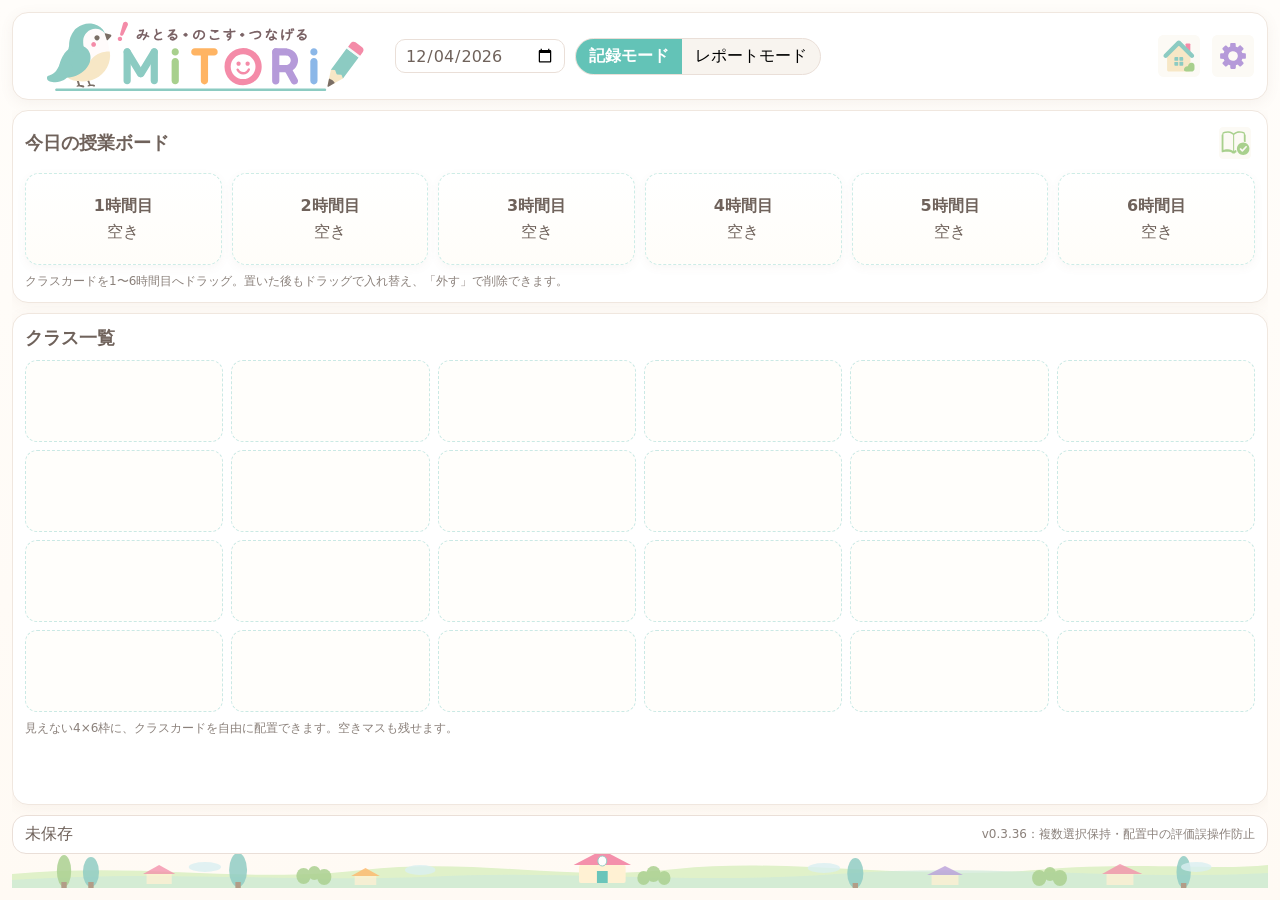
<file: MITORI_v0_3_36_multi_select_evaluation_fix.html>
<!doctype html>
<html lang="ja">
<head>
<meta charset="utf-8">
<meta name="viewport" content="width=device-width, initial-scale=1">
<title>MITORI v0.3.36</title>
<link rel="icon" type="image/svg+xml" href="data:image/svg+xml,%3C%3Fxml%20version%3D%221.0%22%20encoding%3D%22UTF-8%22%20standalone%3D%22no%22%3F%3E%0A%3C%21DOCTYPE%20svg%20PUBLIC%20%22-%2F%2FW3C%2F%2FDTD%20SVG%201.1%2F%2FEN%22%20%22http%3A%2F%2Fwww.w3.org%2FGraphics%2FSVG%2F1.1%2FDTD%2Fsvg11.dtd%22%3E%0A%3C%21--%20Created%20with%20Linearity%20Curve%20%28http%3A%2F%2Flinearity.io%2Fcurve%29%20--%3E%0A%3Csvg%20height%3D%221024.0px%22%20stroke-miterlimit%3D%2210%22%20style%3D%22fill-rule%3Anonzero%3Bclip-rule%3Aevenodd%3Bstroke-linecap%3Around%3Bstroke-linejoin%3Around%3B%22%20version%3D%221.1%22%20viewBox%3D%220%200%201024%201024%22%20width%3D%221024.0px%22%20xml%3Aspace%3D%22preserve%22%20xmlns%3D%22http%3A%2F%2Fwww.w3.org%2F2000%2Fsvg%22%20xmlns%3Axlink%3D%22http%3A%2F%2Fwww.w3.org%2F1999%2Fxlink%22%3E%0A%3Cdefs%3E%0A%3Cfilter%20color-interpolation-filters%3D%22sRGB%22%20filterUnits%3D%22userSpaceOnUse%22%20height%3D%22840.013%22%20id%3D%22Filter%22%20width%3D%22839.151%22%20x%3D%2245.0609%22%20y%3D%2246.4953%22%3E%0A%3CfeGaussianBlur%20in%3D%22SourceGraphic%22%20result%3D%22Blur%22%20stdDeviation%3D%2218.0026%22%2F%3E%0A%3C%2Ffilter%3E%0A%3Cfilter%20color-interpolation-filters%3D%22sRGB%22%20filterUnits%3D%22userSpaceOnUse%22%20height%3D%22801.151%22%20id%3D%22Filter_2%22%20width%3D%22793.804%22%20x%3D%2259.0581%22%20y%3D%2265.4718%22%3E%0A%3CfeGaussianBlur%20in%3D%22SourceGraphic%22%20result%3D%22Blur%22%20stdDeviation%3D%220.223106%22%2F%3E%0A%3C%2Ffilter%3E%0A%3Cfilter%20color-interpolation-filters%3D%22sRGB%22%20filterUnits%3D%22userSpaceOnUse%22%20height%3D%22198.044%22%20id%3D%22Filter_3%22%20width%3D%22189.411%22%20x%3D%22537.08%22%20y%3D%22760.609%22%3E%0A%3CfeGaussianBlur%20in%3D%22SourceGraphic%22%20result%3D%22Blur%22%20stdDeviation%3D%220.226051%22%2F%3E%0A%3C%2Ffilter%3E%0A%3Cfilter%20color-interpolation-filters%3D%22sRGB%22%20filterUnits%3D%22userSpaceOnUse%22%20height%3D%2286.7421%22%20id%3D%22Filter_4%22%20width%3D%2281.9072%22%20x%3D%22536.068%22%20y%3D%22873.893%22%3E%0A%3CfeGaussianBlur%20in%3D%22SourceGraphic%22%20result%3D%22Blur%22%20stdDeviation%3D%220.226051%22%2F%3E%0A%3C%2Ffilter%3E%0A%3Cfilter%20color-interpolation-filters%3D%22sRGB%22%20filterUnits%3D%22userSpaceOnUse%22%20height%3D%22141.742%22%20id%3D%22Filter_5%22%20width%3D%22152.586%22%20x%3D%22815.741%22%20y%3D%22442.055%22%3E%0A%3CfeGaussianBlur%20in%3D%22SourceGraphic%22%20result%3D%22Blur%22%20stdDeviation%3D%220.225343%22%2F%3E%0A%3C%2Ffilter%3E%0A%3Cfilter%20color-interpolation-filters%3D%22sRGB%22%20filterUnits%3D%22userSpaceOnUse%22%20height%3D%22357.517%22%20id%3D%22Filter_6%22%20width%3D%22330.871%22%20x%3D%22593.623%22%20y%3D%22508.066%22%3E%0A%3CfeGaussianBlur%20in%3D%22SourceGraphic%22%20result%3D%22Blur%22%20stdDeviation%3D%220.226051%22%2F%3E%0A%3C%2Ffilter%3E%0A%3Cfilter%20color-interpolation-filters%3D%22sRGB%22%20filterUnits%3D%22userSpaceOnUse%22%20height%3D%22131.578%22%20id%3D%22Filter_7%22%20width%3D%22153.729%22%20x%3D%22792.998%22%20y%3D%22479.917%22%3E%0A%3CfeGaussianBlur%20in%3D%22SourceGraphic%22%20result%3D%22Blur%22%20stdDeviation%3D%220.226051%22%2F%3E%0A%3C%2Ffilter%3E%0A%3Cfilter%20color-interpolation-filters%3D%22sRGB%22%20filterUnits%3D%22userSpaceOnUse%22%20height%3D%22416.148%22%20id%3D%22Filter_8%22%20width%3D%22430.418%22%20x%3D%22247.136%22%20y%3D%22248.419%22%3E%0A%3CfeGaussianBlur%20in%3D%22SourceGraphic%22%20result%3D%22Blur%22%20stdDeviation%3D%220.226051%22%2F%3E%0A%3C%2Ffilter%3E%0A%3C%2Fdefs%3E%0A%3Cg%20id%3D%22%E3%83%AC%E3%82%A4%E3%83%A4%E3%83%BC-1%22%3E%0A%3Cpath%20d%3D%22M90.0674%20466.502C90.0674%20259.395%20257.768%2091.5018%20464.636%2091.5018C671.505%2091.5018%20839.205%20259.395%20839.205%20466.502C839.205%20673.609%20671.505%20841.502%20464.636%20841.502C257.768%20841.502%2090.0674%20673.609%2090.0674%20466.502Z%22%20fill%3D%22%23f8f8f8%22%20fill-rule%3D%22nonzero%22%20filter%3D%22url%28%23Filter%29%22%20opacity%3D%221%22%20stroke%3D%22none%22%2F%3E%0A%3Cpath%20d%3D%22M458.438%2066.0312C332.599%2066.3954%20212.11%20126.257%20136.094%20230.812C42.535%20359.496%2034.1227%20531.4%20114.688%20668.594C195.252%20805.787%20349.479%20882.204%20507.438%20863.188L507.406%20862.969C514.375%20861.911%20520.717%20858.238%20525.062%20852.562C529.573%20846.671%20531.592%20839.166%20530.688%20831.719C529.783%20824.272%20526.041%20817.484%20520.25%20812.844C515.907%20809.364%20510.692%20807.312%20505.281%20806.875C503.478%20806.729%20501.634%20806.747%20499.812%20806.969L499.844%20807.219C364.468%20823.179%20232.428%20757.622%20163.375%20640.031C94.178%20522.196%20101.392%20374.557%20181.75%20264.031C262.108%20153.505%20400.318%20101.109%20533.75%20130.594C665.361%20159.677%20767.462%20263.006%20795.469%20394.5C795.538%20396.196%20795.709%20397.91%20796.094%20399.625C799.542%20415.014%20814.789%20424.694%20830.156%20421.25C844.877%20417.951%20854.227%20403.805%20851.969%20389.094C851.889%20388.572%20851.892%20388.054%20851.781%20387.531C851.737%20387.312%20851.701%20387.094%20851.656%20386.875C820.339%20231.795%20700.559%20109.636%20545.938%2075.4688C516.809%2069.0321%20487.477%2065.9472%20458.438%2066.0312Z%22%20fill%3D%22%238ccbc2%22%20fill-rule%3D%22nonzero%22%20filter%3D%22url%28%23Filter_2%29%22%20opacity%3D%221%22%20stroke%3D%22%23000000%22%20stroke-linecap%3D%22butt%22%20stroke-linejoin%3D%22round%22%20stroke-opacity%3D%220%22%20stroke-width%3D%224.86845%22%2F%3E%0A%3Cg%20opacity%3D%221%22%3E%0A%3Cpath%20d%3D%22M592.403%20768.027C593.053%20766.752%20593.323%20763.68%20595.353%20762.222C597.208%20760.89%20600.765%20761.095%20602.719%20761.403L721.952%20853.64C725.373%20856.422%20732.855%20860.824%20710.233%20874.176L622.87%20916.652C590.015%20932.626%20553.766%20902.133%20563.88%20867.029L592.403%20768.027Z%22%20fill%3D%22%23ffe3cf%22%20fill-rule%3D%22nonzero%22%20filter%3D%22url%28%23Filter_3%29%22%20opacity%3D%221%22%20stroke%3D%22%23000000%22%20stroke-linecap%3D%22butt%22%20stroke-linejoin%3D%22round%22%20stroke-opacity%3D%220%22%20stroke-width%3D%224.93271%22%2F%3E%0A%3Cpath%20d%3D%22M562.676%20874.458L562.676%20874.458C585.203%20882.263%20604.327%20897.639%20616.787%20917.965L617.41%20918.981L564.76%20945.763C554.205%20951.132%20542.371%20941.209%20545.817%20929.879L562.676%20874.458Z%22%20fill%3D%22%237a6e65%22%20fill-rule%3D%22nonzero%22%20filter%3D%22url%28%23Filter_4%29%22%20opacity%3D%221%22%20stroke%3D%22%23000000%22%20stroke-linecap%3D%22butt%22%20stroke-linejoin%3D%22round%22%20stroke-opacity%3D%220%22%20stroke-width%3D%224.93271%22%2F%3E%0A%3Cpath%20d%3D%22M892.466%20443.551C862.551%20438.338%20835.608%20455.514%20816.304%20481.696C823.736%20486.546%20938.317%20578.113%20945.307%20583.234C953.888%20573.069%20965.33%20557.756%20967.645%20525.07C970.025%20491.467%20936.21%20451.175%20892.466%20443.551Z%22%20fill%3D%22%23fb84a8%22%20fill-rule%3D%22nonzero%22%20filter%3D%22url%28%23Filter_5%29%22%20opacity%3D%221%22%20stroke%3D%22%23000000%22%20stroke-linecap%3D%22butt%22%20stroke-linejoin%3D%22round%22%20stroke-opacity%3D%220%22%20stroke-width%3D%224.91727%22%2F%3E%0A%3Cpath%20d%3D%22M594.189%20763.475L795.18%20508.631L923.93%20610.174L722.939%20865.018L692.726%20861.445L681.77%20829.896L647.908%20827.893L636.062%20791.091L604.233%20788.905L594.189%20763.475Z%22%20fill%3D%22%238ccbc2%22%20fill-rule%3D%22nonzero%22%20filter%3D%22url%28%23Filter_6%29%22%20opacity%3D%221%22%20stroke%3D%22%23000000%22%20stroke-linecap%3D%22butt%22%20stroke-linejoin%3D%22round%22%20stroke-opacity%3D%220%22%20stroke-width%3D%224.93271%22%2F%3E%0A%3Cpath%20d%3D%22M816.368%20480.482L946.162%20581.682L923.357%20610.93L793.563%20509.73L816.368%20480.482Z%22%20fill%3D%22%23f7e7c6%22%20fill-rule%3D%22nonzero%22%20filter%3D%22url%28%23Filter_7%29%22%20opacity%3D%221%22%20stroke%3D%22%23000000%22%20stroke-linecap%3D%22butt%22%20stroke-linejoin%3D%22round%22%20stroke-opacity%3D%220%22%20stroke-width%3D%224.93271%22%2F%3E%0A%3C%2Fg%3E%0A%3Cpath%20d%3D%22M300.858%20249.051C298.952%20248.953%20297.041%20248.959%20295.132%20249.09C285.965%20249.719%20276.895%20253.004%20269.106%20259.082C268.948%20259.205%20268.827%20259.352%20268.672%20259.477C256.05%20267.791%20247.701%20282.054%20247.701%20298.299L247.701%20616.532C247.701%20642.209%20268.507%20663.054%20294.184%20663.054C319.862%20663.054%20340.667%20642.209%20340.667%20616.532L340.667%20428.309L424.893%20537.637C432.09%20546.861%20445.841%20556.859%20445.841%20556.859C445.841%20556.859%20460.789%20562.12%20473.877%20558.693C484.87%20555.815%20493.739%20544.962%20499.31%20537.823L584.022%20429.257L584.022%20617.48C584.022%20643.157%20604.828%20664.002%20630.505%20664.002C634.571%20664.002%20638.527%20663.526%20642.274%20662.501C643.72%20662.106%20677.125%20616.919%20676.988%20617.48L676.988%20299.246C676.988%20283.002%20668.639%20268.738%20656.017%20260.425C655.862%20260.3%20655.741%20260.153%20655.583%20260.03C647.794%20253.952%20638.724%20250.667%20629.557%20250.038C627.648%20249.907%20625.737%20249.901%20623.831%20249.999C610.489%20250.683%20597.506%20256.925%20588.643%20268.284L462.7%20429.652L336.046%20267.336C327.183%20255.977%20314.2%20249.735%20300.858%20249.051Z%22%20fill%3D%22%238ccbc2%22%20fill-rule%3D%22nonzero%22%20filter%3D%22url%28%23Filter_8%29%22%20opacity%3D%221%22%20stroke%3D%22none%22%2F%3E%0A%3C%2Fg%3E%0A%3C%2Fsvg%3E">
<style>
:root{
  --bg:#f6f8fb;--panel:#fff;--ink:#263244;--muted:#6b7280;--line:#d8dee9;
  --accent:#2563eb;--slot:#eef2ff;--good:#dcfce7;--bad:#fee2e2;
  --goodText:#166534;--badText:#991b1b;
}
*{box-sizing:border-box}
html,body{height:100%;margin:0;font-family:system-ui,-apple-system,BlinkMacSystemFont,"Segoe UI",sans-serif;background:var(--bg);color:var(--ink)}
button,input,textarea,select{font:inherit}
.app{height:100%;max-width:1280px;margin:auto;padding:12px;display:flex;flex-direction:column;gap:10px}
.header{background:var(--panel);border:1px solid var(--line);border-radius:16px;padding:10px 14px;display:flex;align-items:center;gap:12px;box-shadow:0 2px 8px rgba(20,30,50,.05)}
.logo{font-size:26px;font-weight:900;letter-spacing:.05em}
.copy{font-size:12px;color:var(--muted)}
.spacer{flex:1}.small{font-size:12px;color:var(--muted)}
.btn{border:1px solid var(--line);background:white;border-radius:12px;padding:8px 12px;cursor:pointer}
.btn.primary{background:var(--accent);color:white;border-color:var(--accent);font-weight:800}
.btn.warn{background:#fef3c7;border-color:#fbbf24}.btn.danger{background:#fee2e2;border-color:#fecaca;color:#991b1b}
.mode{display:flex;border:1px solid var(--line);border-radius:999px;overflow:hidden;background:#f8fafc}
.mode button{border:0;background:transparent;padding:8px 16px;cursor:pointer}
.mode button.active{background:var(--accent);color:white;font-weight:800}
.navIconBtn{width:72px;height:56px;border:1px solid var(--line);background:white;border-radius:14px;display:flex;flex-direction:column;align-items:center;justify-content:center;gap:2px;cursor:pointer}
.navIconBtn .icon{font-size:22px;line-height:1}.navIconBtn .label{font-size:11px;line-height:1;color:var(--ink)}
.navIconBtn.active{background:#eff6ff;border-color:#93c5fd}
.view{display:none;flex:1;min-height:0}.view.active{display:flex}
.panel{background:var(--panel);border:1px solid var(--line);border-radius:16px;padding:12px;box-shadow:0 2px 8px rgba(20,30,50,.05)}
h2{font-size:18px;margin:0 0 10px}
.home{display:grid;grid-template-rows:auto 1fr auto;gap:10px;flex:1;min-height:0}
.boardHeader{display:flex;align-items:center;justify-content:space-between;gap:12px;margin-bottom:10px}.boardHeader h2{margin:0}
.board{display:grid;grid-template-columns:repeat(6,1fr);gap:10px}
.slot{height:92px;border:2px dashed #b8c1d8;border-radius:14px;background:var(--slot);padding:8px;display:flex;flex-direction:column;align-items:center;justify-content:center;gap:5px;cursor:pointer}
.slot.filled{border-style:solid;background:#f8fafc;cursor:grab}.slot .period{font-weight:900;color:#4f46e5}
.slotClear{font-size:12px;border:1px solid var(--line);background:white;border-radius:999px;padding:2px 8px;cursor:pointer}
.classGrid{display:grid;grid-template-columns:repeat(6,1fr);grid-template-rows:repeat(4,82px);gap:8px;align-content:start}
.classSlot{border:1px dashed transparent;border-radius:12px;min-height:82px}
.classSlot.empty{border-color:#e5e7eb;background:#f8fafc}.classSlot.dragOver{outline:3px solid var(--accent);background:#eff6ff}
.classCard{height:82px;border:1px solid var(--line);border-left:8px solid #60a5fa;border-radius:12px;background:white;padding:9px;cursor:grab;display:flex;flex-direction:column;gap:2px}
.classCard.grade3{border-left-color:#22c55e}.classCard.grade4{border-left-color:#f59e0b}.classCard.grade5{border-left-color:#3b82f6}.classCard.grade6{border-left-color:#ec4899}.classCard.gray{border-left-color:#94a3b8}
.classTitle{font-size:17px;font-weight:900}.classMeta{font-size:12px;color:var(--muted)}
.footer{display:flex;align-items:center;justify-content:space-between;background:var(--panel);border:1px solid var(--line);border-radius:14px;padding:8px 12px}
.recordLayout{flex:1;min-height:0;display:grid;grid-template-columns:1fr 230px;gap:10px}
.stagePanel,.sidePanel{background:var(--panel);border:1px solid var(--line);border-radius:16px;padding:10px;min-height:0;box-shadow:0 2px 8px rgba(20,30,50,.05)}
.stagePanel{display:flex;flex-direction:column;gap:8px}
.toolbar{display:flex;align-items:center;gap:8px;flex-wrap:wrap}.title{font-size:18px;font-weight:800;margin-right:8px}
.stage{position:relative;flex:1;min-height:420px;background:#eef2f7;border:1px solid var(--line);border-radius:14px;overflow:hidden;touch-action:none}
#seatImage{position:absolute;inset:0;width:100%;height:100%;object-fit:contain;pointer-events:none}
.noImage{position:absolute;inset:0;display:flex;align-items:center;justify-content:center;color:#64748b;text-align:center;padding:20px;font-size:18px}
.sidePanel{display:flex;flex-direction:column;gap:8px}.sideTitle{font-weight:800;text-align:center}
.rosterGrid{border:1px solid var(--line);border-radius:12px;background:#f8fafc;padding:6px;display:grid;grid-template-columns:repeat(5,1fr);gap:5px;align-content:start}
.numChip{height:34px;border:1px solid var(--line);border-radius:9px;background:white;display:flex;align-items:center;justify-content:center;font-weight:900;cursor:grab;user-select:none;font-size:14px}
.numChip.used{opacity:.35}
.studentTile{position:absolute;width:116px;height:76px;border:2px solid #475569;border-radius:10px;background:#fff;box-shadow:0 2px 8px rgba(0,0,0,.16);overflow:hidden;user-select:none;touch-action:none}
.studentTile.locked{border-color:#94a3b8}
.studentTile.absent{opacity:.72;background:#f1f5f9;border-color:#cbd5e1}
.studentTile.absent .studentNo{background:#fee2e2;color:#991b1b;font-weight:900}
.studentTile.absent .studentName{text-decoration:line-through;color:#8b817b}
.studentTop{height:34px;display:grid;grid-template-columns:34px 1fr;border-bottom:1px solid var(--line);font-weight:900}
.studentNo{display:flex;align-items:center;justify-content:center;border-right:1px solid var(--line);background:#f8fafc;font-size:14px}
.studentName{display:flex;align-items:center;justify-content:center;padding:0 4px;font-size:13px;overflow:hidden;text-overflow:ellipsis;white-space:nowrap}
.studentBtns{height:40px;display:grid;grid-template-columns:1fr 1fr}
.studentBtns button{border:0;font-size:22px;font-weight:800;cursor:pointer;line-height:1}
.studentBtns .good{background:var(--good);color:var(--goodText);border-right:1px solid var(--line)}
.studentBtns .bad{background:var(--bad);color:var(--badText)}
.previousAbsence{border:1px solid var(--line);border-radius:12px;background:#fffdf9;padding:8px 10px;font-size:13px;color:var(--muted)}
.sideTopActions{display:grid;grid-template-columns:1fr 1fr;gap:6px}
.switchBtn.active{background:#e8f7f5;border-color:#91d7cf;color:#399b90;font-weight:900}
.switchBtn.off{background:#fff7ed;border-color:#fed7aa;color:#9a5b20;font-weight:900}
.numChip.selected{outline:3px solid var(--accent);background:#e8f7f5}
.studentTile.selected{outline:4px solid #63c3b7}
.stage.placeMode{cursor:crosshair}
.testToggle{margin-left:auto}
.lessonMemoBox{border:1px solid var(--line);border-radius:12px;background:#fffdf9;padding:8px;display:flex;flex-direction:column;gap:6px}
.memoLabel{font-weight:900;font-size:13px;color:#6f625b}
.previousMemo{min-height:44px;border:1px solid var(--line);border-radius:10px;background:#f8fafc;padding:8px;font-size:13px;color:#8b817b;white-space:pre-wrap}
#todayMemo{min-height:72px;resize:vertical;font-size:13px}
.balancePanel{display:none;position:absolute;left:12px;right:12px;top:58px;z-index:5;border:1px solid #fed7aa;border-radius:14px;background:#fff7ed;box-shadow:0 10px 30px rgba(129,104,87,.18);padding:10px;font-size:13px;color:#6f625b}
.balancePanel.open{display:block}
.balancePanelTitle{font-weight:900;margin-bottom:6px}
.balanceList{display:flex;flex-wrap:wrap;gap:6px 12px}
.records{height:150px;overflow:auto;border:1px solid var(--line);border-radius:12px;background:#f8fafc;padding:8px;font-size:13px}
.record{padding:4px 0;border-bottom:1px solid var(--line)}
.reportGrid{display:grid;grid-template-columns:repeat(3,1fr);gap:12px;align-content:start;flex:1}
.reportCard{background:white;border:1px solid var(--line);border-radius:14px;padding:12px}.obs{background:#fff7ed;border-color:#fed7aa;margin-top:8px}
.settings{display:grid;grid-template-columns:260px 1fr;gap:12px;flex:1;min-height:0}.dangerZone{margin-top:auto;border:1px solid #fecaca;background:#fff7f7;border-radius:16px;padding:12px;display:flex;flex-direction:column;align-items:stretch;gap:8px}.dangerZone h2{margin:0;color:#991b1b;font-size:15px}
.settingsNav{display:flex;flex-direction:column;gap:8px;min-height:0}.settingsNav button{text-align:left}.settingsNav button.active{background:var(--accent);color:white;border-color:var(--accent);font-weight:800}
.settingsContent{overflow:auto}.settingGrid{display:grid;grid-template-columns:repeat(4,1fr);gap:10px;align-content:start}
.settingTile{border:1px solid var(--line);border-radius:14px;background:white;padding:12px;min-height:86px;cursor:pointer}
.settingTile.add{display:flex;align-items:center;justify-content:center;border-style:dashed;color:var(--accent);font-weight:900}
.settingClassGrid{display:grid;grid-template-columns:repeat(6,1fr);grid-template-rows:repeat(4,82px);gap:8px;align-content:start}
.settingClassSlot{border:1px dashed transparent;border-radius:12px;min-height:82px}
.settingClassSlot.empty{border-color:#e5e7eb;background:#f8fafc}
.settingClassCard{height:82px;border:1px solid var(--line);border-left:8px solid #60a5fa;border-radius:12px;background:white;padding:9px;cursor:pointer;display:flex;flex-direction:column;gap:2px}
.settingClassCard.grade3{border-left-color:#22c55e}.settingClassCard.grade4{border-left-color:#f59e0b}.settingClassCard.grade5{border-left-color:#3b82f6}.settingClassCard.grade6{border-left-color:#ec4899}.settingClassCard.gray{border-left-color:#94a3b8}
.tagTile{border:1px solid var(--line);border-radius:14px;background:white;overflow:hidden}.tagName{padding:12px;font-weight:900;border-bottom:1px solid var(--line)}
.tagActions{display:grid;grid-template-columns:1fr 1fr 64px}.tagActions button{border:0;border-right:1px solid var(--line);min-height:52px;font-size:20px;cursor:pointer;background:#f8fafc}
.formRow{display:grid;grid-template-columns:140px 1fr;gap:10px;align-items:center;margin:8px 0}.formRow input,.formRow select{border:1px solid var(--line);border-radius:10px;padding:8px}
.modalBack{display:none;position:fixed;inset:0;background:rgba(15,23,42,.35);z-index:99;align-items:center;justify-content:center}
.modal{background:white;width:min(700px,92vw);max-height:92vh;overflow:auto;border-radius:18px;border:1px solid var(--line);box-shadow:0 20px 60px rgba(0,0,0,.25);padding:18px}
.tagGrid{display:grid;grid-template-columns:1fr 1fr;gap:12px;margin:12px 0}.tagColumn{border:1px solid var(--line);border-radius:14px;background:#fff;padding:10px}.tagColumnTitle{font-weight:900;margin-bottom:8px}.tagColumn.goodCol .tagColumnTitle{color:var(--goodText)}.tagColumn.badCol .tagColumnTitle{color:var(--badText)}.tagColumn button{width:100%;min-height:48px;border:1px solid var(--line);border-radius:12px;background:#f8fafc;text-align:left;padding:10px;cursor:pointer;margin-bottom:8px}.tagColumn button.selected{outline:3px solid var(--accent);background:#eff6ff}
textarea{width:100%;min-height:70px;border:1px solid var(--line);border-radius:12px;padding:10px}
.tagList{display:flex;flex-direction:column;gap:8px;margin-top:12px}.tagItem{display:flex;gap:8px}.tagItem input{flex:1;border:1px solid var(--line);border-radius:10px;padding:8px}

/* ===== MITORI v0.3.7 safe brand skin: features/layout preserved ===== */
:root{
  --bg:#fffdfa;--panel:#fff;--ink:#6f625b;--muted:#8b817b;--line:#eadfd8;
  --accent:#63c3b7;--slot:#fbfffd;--good:#dcf8ef;--bad:#ffe8ee;
  --goodText:#3c998d;--badText:#c45a74;
}
body{background:linear-gradient(180deg,#fffdfa 0%,#fffaf4 100%);color:var(--ink)}
.header{border-color:#f0e7df;box-shadow:0 3px 14px rgba(129,104,87,.07)}
.safeLogo{display:flex;align-items:center;gap:8px;min-width:335px}
.safeBird{width:58px;height:50px;flex:0 0 auto}
.safeLogoText{display:flex;flex-direction:column;align-items:center;line-height:1}
.safePhrase{font-size:12px;color:#7a6e67;letter-spacing:.12em;margin-bottom:2px;white-space:nowrap}
.safeWord{font-size:34px;font-weight:900;letter-spacing:.06em;line-height:.9;white-space:nowrap}
.safeWord span:nth-child(1){color:#63c3b7}.safeWord span:nth-child(2){color:#95c65d}.safeWord span:nth-child(3){color:#ffab45}.safeWord span:nth-child(4){color:#f17892}.safeWord span:nth-child(5){color:#9d7ac7}.safeWord span:nth-child(6){color:#78aee5}
.safeSmile{display:inline-flex;width:.95em;height:.95em;border-radius:50%;align-items:center;justify-content:center;color:#f17892;border:.14em solid #f17892;font-size:.72em;vertical-align:.08em}
.safePencil{width:30px;height:30px;transform:rotate(-24deg);flex:0 0 auto}
.logo,.copy{display:none!important}
input[type="date"]{border:1px solid #eadfd8;border-radius:10px;padding:8px 10px;color:#6f625b;background:#fff}
.mode{border-color:#eadfd8;background:#f8f4ef}
.mode button.active{background:#63c3b7;color:white}
.navIconBtn{border-color:#eadfd8;color:#6f625b}
.navIconBtn.active{background:#e8f7f5;border-color:#bfe5df}
.btn.primary{background:#63c3b7;border-color:#63c3b7;box-shadow:0 3px 8px rgba(99,195,183,.2)}
.panel,.stagePanel,.sidePanel,.reportCard,.settingTile,.tagTile,.modal{border-color:#f0e7df;box-shadow:0 3px 14px rgba(129,104,87,.06)}
.boardHeader .btn.primary{border-radius:999px;background:#fff;color:#58b8ad;border-color:#91d7cf;box-shadow:none}
.boardHeader .btn.primary::before{content:"✓ ";font-weight:900}
.slot{background:linear-gradient(180deg,#fff 0%,#fffdf9 100%);border-color:#cdece7;border-width:1px;box-shadow:0 3px 10px rgba(129,104,87,.05);color:#6f625b}
.slot .period{color:#6f625b}
.slot.filled{border-color:#91d7cf;background:#f8fffd}
.slotClear{border-color:#cdece7;color:#58b8ad}
.classCard,.settingClassCard{border-color:#efe5dc;box-shadow:0 2px 9px rgba(129,104,87,.05);color:#6f625b}
.classCard.grade3,.settingClassCard.grade3{border-left-color:#8ccbc2}
.classCard.grade4,.settingClassCard.grade4{border-left-color:#ffb463}
.classCard.grade5,.settingClassCard.grade5{border-left-color:#b59ad9}
.classCard.grade6,.settingClassCard.grade6{border-left-color:#8bb7e8}
.classCard.gray,.settingClassCard.gray{border-left-color:#c8c3be}
.classSlot.empty,.settingClassSlot.empty{border-color:#cae9e5;background:#fffefb}
h2,.title,.sideTitle{color:#6f625b}.small{color:#8b817b}

/* Low decorative background at the bottom of the home view, no extra information */
#homeView .home{position:relative;overflow:hidden}
#homeView .home::after{
  content:"";
  position:absolute;
  left:0;right:0;bottom:0;
  height:48px;
  pointer-events:none;
  opacity:.95;
  background:
    url("data:image/svg+xml,%3Csvg xmlns='http://www.w3.org/2000/svg' viewBox='0 0 1400 48' preserveAspectRatio='none'%3E%3Cpath d='M0 34 C150 22 260 44 390 30 C520 17 610 42 740 29 C870 17 1000 41 1140 30 C1260 21 1340 31 1400 25 L1400 48 L0 48 Z' fill='%23dff1c7'/%3E%3Cpath d='M0 40 C160 30 300 42 460 37 C610 29 750 45 920 34 C1090 23 1230 41 1400 33 L1400 48 L0 48 Z' fill='%23cdebd9' opacity='.72'/%3E%3Crect x='632' y='25' width='52' height='18' rx='2' fill='%23fff1d2'/%3E%3Cpath d='M626 25 L658 10 L690 25 Z' fill='%23f48ba8'/%3E%3Crect x='652' y='31' width='12' height='12' fill='%2363c3b7'/%3E%3Ccircle cx='658' cy='21' r='5' fill='%23fff' stroke='%238ccbc2'/%3E%3Cpath d='M658 10 v-8 l18 5 -18 5' fill='%23ffb463'/%3E%3Cg opacity='.78'%3E%3Crect x='150' y='34' width='28' height='10' fill='%23fff1d2'/%3E%3Cpath d='M146 34 L164 25 L182 34 Z' fill='%23f48ba8'/%3E%3Crect x='382' y='36' width='24' height='9' fill='%23fff1d2'/%3E%3Cpath d='M378 36 L394 28 L410 36 Z' fill='%23ffb463'/%3E%3Crect x='1025' y='35' width='30' height='10' fill='%23fff1d2'/%3E%3Cpath d='M1020 35 L1040 26 L1060 35 Z' fill='%23b59ad9'/%3E%3Crect x='1220' y='34' width='30' height='11' fill='%23fff1d2'/%3E%3Cpath d='M1215 34 L1235 24 L1260 34 Z' fill='%23f48ba8'/%3E%3C/g%3E%3Cg fill='%238ccbc2' opacity='.86'%3E%3Cellipse cx='88' cy='32' rx='9' ry='15'/%3E%3Crect x='85' y='42' width='6' height='6' fill='%23a98b75'/%3E%3Cellipse cx='252' cy='30' rx='10' ry='17'/%3E%3Crect x='249' y='42' width='6' height='6' fill='%23a98b75'/%3E%3Cellipse cx='940' cy='33' rx='9' ry='15'/%3E%3Crect x='937' y='43' width='6' height='5' fill='%23a98b75'/%3E%3Cellipse cx='1306' cy='32' rx='8' ry='16'/%3E%3Crect x='1303' y='43' width='6' height='5' fill='%23a98b75'/%3E%3C/g%3E%3Cg fill='%23a8d08d' opacity='.86'%3E%3Cellipse cx='58' cy='31' rx='8' ry='16'/%3E%3Crect x='55' y='42' width='6' height='6' fill='%23a98b75'/%3E%3Ccircle cx='325' cy='36' r='8'/%3E%3Ccircle cx='337' cy='33' r='7'/%3E%3Ccircle cx='348' cy='37' r='8'/%3E%3Ccircle cx='704' cy='38' r='7'/%3E%3Ccircle cx='715' cy='34' r='8'/%3E%3Ccircle cx='727' cy='38' r='7'/%3E%3Ccircle cx='1145' cy='38' r='8'/%3E%3Ccircle cx='1157' cy='34' r='7'/%3E%3Ccircle cx='1168' cy='38' r='8'/%3E%3C/g%3E%3Cg fill='%23d9f0f2' opacity='.8'%3E%3Cellipse cx='215' cy='27' rx='18' ry='5'/%3E%3Cellipse cx='455' cy='30' rx='17' ry='5'/%3E%3Cellipse cx='905' cy='28' rx='18' ry='5'/%3E%3Cellipse cx='1320' cy='27' rx='17' ry='5'/%3E%3C/g%3E%3C/svg%3E") center bottom/100% 48px no-repeat;
}
#homeView .home > *{position:relative;z-index:1}
#homeView .home{padding-bottom:34px}


/* ===== v0.3.16 lesson content settings ===== */
.lessonSettingsLayout{height:calc(100vh - 142px);min-height:520px;display:grid;grid-template-columns:minmax(0,1fr) 240px;gap:12px}
.lessonEditor{min-width:0;display:flex;flex-direction:column;gap:10px}
.lessonTitleRow{display:grid;grid-template-columns:120px minmax(0,1fr);gap:10px;align-items:center}
.lessonTitleRow input,.lessonSearch input{border:1px solid var(--line);border-radius:10px;padding:9px;background:#fff}
.lessonEditGrid{display:grid;grid-template-columns:1fr 1fr;gap:14px;min-height:0;flex:1}
.lessonColumn{border:1px solid var(--line);border-radius:14px;background:#fffdfa;padding:10px;display:flex;flex-direction:column;min-height:0}
.lessonColumn h3{margin:0 0 8px;font-size:16px;color:#6f625b}
.lessonColumn textarea{flex:1;min-height:260px;resize:none;line-height:1.7;background:white}
.lessonEditorActions{display:flex;justify-content:space-between;gap:8px;flex-wrap:wrap}
.lessonListPane{border-left:1px solid var(--line);padding-left:10px;display:flex;flex-direction:column;min-height:0;gap:8px}
.lessonSearch{display:flex;flex-direction:column;gap:8px}
.lessonTitleList{overflow:auto;display:flex;flex-direction:column;gap:6px;padding-right:4px}
.lessonTitleBtn{border:1px solid var(--line);background:#fff;border-radius:12px;padding:10px;text-align:left;cursor:pointer;font-weight:800;color:#6f625b}
.lessonTitleBtn.active{background:#e8f7f5;border-color:#91d7cf;color:#399b90}

.recordSelectLabel{display:inline-flex;align-items:center;gap:4px;font-weight:800;color:#6f625b}
.exportZone{margin-top:auto;display:flex;flex-direction:column;gap:8px;border-top:1px solid var(--line);padding-top:10px}
.dragHandle{font-weight:900;color:#8b817b;margin-right:6px;cursor:grab}
.lessonTitleBtn.dragging{opacity:.45}
.foldBody .switchBtn{width:100%;text-align:center}

@media(max-width:800px){.lessonSettingsLayout{grid-template-columns:1fr;height:auto}.lessonListPane{border-left:0;border-top:1px solid var(--line);padding-left:0;padding-top:10px}.lessonEditGrid{grid-template-columns:1fr}.lessonColumn textarea{min-height:180px}}


/* ===== v0.3.34 seat placement mode ===== */
.placementControls{display:grid;grid-template-columns:auto 64px auto 64px;gap:6px;align-items:center;margin:7px 0}
.placementControls label{font-size:13px;font-weight:900;color:#6f625b;white-space:nowrap}
.placementControls input{width:64px;border:1px solid var(--line);border-radius:9px;padding:6px;text-align:center;background:#fff}
.alignTools{display:grid;grid-template-columns:repeat(4,1fr);gap:5px;margin:7px 0}
.alignTools .btn{padding:6px 3px;font-size:12px;white-space:nowrap}
.placementHint{font-size:12px;color:#8b817b;line-height:1.45;margin:5px 0}
.placementGrid{position:absolute;inset:0;z-index:1;pointer-events:none;display:none}
.placementGrid.active{display:grid}
.placementGridCell{border-right:1px dashed rgba(99,195,183,.7);border-bottom:1px dashed rgba(99,195,183,.7);background:rgba(255,255,255,.025)}
.placementGridCell:nth-child(1){ }
.stage.gridActive{cursor:crosshair}
.studentTile{z-index:3}
.studentTile.multiSelected{outline:4px solid #63c3b7;box-shadow:0 0 0 3px rgba(99,195,183,.22),0 2px 8px rgba(0,0,0,.16)}
.numChip.multiSelected{outline:3px solid #63c3b7;background:#e8f7f5}
.selectionRect{position:absolute;z-index:5;border:2px solid #63c3b7;background:rgba(99,195,183,.16);pointer-events:none;display:none}

/* ===== v0.3.12 camera only ===== */
.cameraModal .modal{width:min(780px,94vw)}
.cameraBox{position:relative;background:#0f172a;border-radius:14px;overflow:hidden;min-height:420px;display:flex;align-items:center;justify-content:center}
#cameraVideo,#cameraPreview{width:100%;max-height:64vh;object-fit:contain;background:#0f172a}
.cameraStatus{font-size:13px;color:#8b817b;margin:8px 0}
.cameraActions{display:flex;justify-content:flex-end;gap:8px;flex-wrap:wrap;margin-top:12px}


/* ===== v0.3.20 record workflow/settings ===== */
.recordSelect{border:1px solid var(--line);border-radius:10px;padding:7px 9px;background:#fff;color:#6f625b;min-width:150px}
.confirmBtn{font-weight:900}
.foldBox{border:1px solid var(--line);border-radius:12px;background:#fffdf9;overflow:hidden}
.foldHeader{width:100%;border:0;background:#f8f4ef;color:#6f625b;font-weight:900;text-align:left;padding:7px 10px;cursor:pointer;font-size:13px;line-height:1.25}
.foldBody{display:none;padding:8px}
.foldBox.open .foldBody{display:block}
#seatMakerBox .foldBody{max-height:270px;overflow-y:auto;overflow-x:hidden}
#seatMakerBox .sideTitle{font-size:12px;text-align:left;margin-top:6px;color:#8b817b}
#seatMakerBox .rosterGrid{display:grid!important;max-height:156px;overflow-y:auto;grid-template-columns:repeat(5,1fr);flex:0 0 auto}
#displayOptionsBox .foldBody{padding:6px 8px;display:none;gap:6px}
#displayOptionsBox.open .foldBody{display:grid;grid-template-columns:1fr;align-items:stretch}
.displayOptionBtn{width:100%;min-height:34px;padding:6px 8px;display:flex;align-items:center;justify-content:space-between;white-space:nowrap;font-size:13px;border-radius:10px}
.displayOptionLabel{font-weight:900;color:#6f625b}
.displayOptionValue{font-weight:900}
.memoFixed{border:1px solid var(--line);border-radius:12px;background:#fffdf9;padding:8px;display:flex;flex-direction:column;gap:6px}
.memoTitleRow{display:flex;justify-content:space-between;align-items:center;font-weight:900;font-size:13px;color:#6f625b}
.memoDate{font-size:12px;color:#8b817b;font-weight:700}
.memoRead,.memoFixed textarea{height:72px;white-space:nowrap;overflow-x:auto;overflow-y:hidden;border:1px solid var(--line);border-radius:10px;background:#fff;padding:8px;line-height:1.5}
.memoFixed textarea{resize:none}
.sidePanel .records{height:130px}
.listEditorText{flex:1;min-height:360px;resize:none;line-height:1.8;background:white}


/* ===== v0.3.24 right side scroll / switches fix ===== */
.recordLayout{grid-template-columns:1fr 260px;align-items:stretch;overflow:hidden}
.sidePanel{overflow-y:auto;overflow-x:hidden;min-height:0;max-height:100%;padding-right:8px;gap:9px}
.sidePanel .foldBox{flex:0 0 auto;overflow:visible}
.sidePanel .foldHeader{font-size:15px;line-height:1.35;padding:9px 10px;border-radius:0;background:#f8f4ef}
.sidePanel .foldBody{padding:9px;overflow:visible!important;max-height:none!important}
#seatMakerBox .foldBody{max-height:none!important;overflow:visible!important}
#seatMakerBox .sideTitle{font-size:14px;text-align:left;margin:8px 0 5px;color:#6f625b;font-weight:900}
#seatMakerBox .rosterGrid{display:grid!important;grid-template-columns:repeat(5,1fr);gap:5px;max-height:none!important;overflow:visible!important;padding:7px;align-content:start}
#seatMakerBox .numChip{height:32px;min-width:0;font-size:14px}
.sideTopActions{display:grid;grid-template-columns:1fr 1fr;gap:7px;margin-bottom:7px}
.switchBtn,.displayOptionBtn{border-radius:999px;border-color:#d7eee9;background:#f8fffd;color:#6f625b;font-weight:900}
.switchBtn.active,.displayOptionBtn.active{background:#e8f7f5;border-color:#8ccbc2;color:#3c998d}
.switchBtn.off,.displayOptionBtn.off{background:#fff7ed;border-color:#fed7aa;color:#9a6b2f}
#lockBtn{width:100%;min-height:36px;margin-bottom:4px}
#displayOptionsBox .foldBody{padding:8px 9px;gap:7px;overflow:visible!important;max-height:none!important}
#displayOptionsBox.open .foldBody{display:flex;flex-direction:column}
.displaySwitchRow{display:grid;grid-template-columns:64px 1fr;align-items:center;gap:7px;font-size:13px;line-height:1.2}
.displaySwitchLabel{font-weight:900;color:#6f625b;white-space:nowrap}
.segmentSwitch{display:grid;grid-template-columns:1fr 1fr;border:1px solid #d7eee9;border-radius:999px;overflow:hidden;background:#fff;min-height:34px}
.segmentSwitch button{border:0;background:transparent;color:#8b817b;font-size:12px;font-weight:900;cursor:pointer;padding:6px 4px;white-space:nowrap}
.segmentSwitch button.active{background:#63c3b7;color:white}
.memoTitleRow{font-size:14px}


/* ===== v0.3.25 record top unified controls ===== */
.recordSelectLabel{display:none}
.selectControl{display:inline-grid;grid-template-columns:92px minmax(170px,230px);align-items:stretch;height:38px;border:1px solid #8ccbc2;border-radius:11px;overflow:hidden;background:#fff;box-shadow:0 2px 7px rgba(129,104,87,.04)}
.selectControl .selectLabel{display:flex;align-items:center;justify-content:center;background:#8ccbc2;color:#fff;font-weight:900;font-size:14px;white-space:nowrap;letter-spacing:.02em}
.selectControl .recordSelect{width:100%;height:100%;min-width:0;border:0;border-radius:0;padding:0 26px 0 10px;background:#fff;color:#6f625b;font-weight:800;white-space:nowrap;overflow:hidden;text-overflow:ellipsis;appearance:auto}
.testCheck{height:38px;display:inline-flex;align-items:center;gap:7px;border:1px solid #d7eee9;border-radius:11px;background:#fff;padding:0 12px;color:#6f625b;font-weight:900;white-space:nowrap;cursor:pointer}
.testCheck input{width:18px;height:18px;accent-color:#8ccbc2;cursor:pointer}
.testCheck:has(input:checked){background:#e8f7f5;border-color:#8ccbc2;color:#3c998d}
@media (max-width:980px){.selectControl{grid-template-columns:86px minmax(140px,1fr)}.selectControl .selectLabel{font-size:13px}.selectControl .recordSelect{font-size:13px}}


/* ===== v0.3.28 embedded logo/icons ===== */
.logoSvgWrap{min-width:260px;display:flex;align-items:center;justify-content:flex-start}
.mitoriInlineLogo{display:block;width:250px;height:74px;max-height:74px;object-fit:contain}
.navIconBtn .svgIconWrap{width:26px;height:26px;display:flex;align-items:center;justify-content:center}
.navSvgIcon{width:26px;height:26px;display:block}
.iconBtn{display:inline-flex;align-items:center;justify-content:center;gap:7px;line-height:1}
.btnIconWrap{width:22px;height:22px;display:inline-flex;align-items:center;justify-content:center;flex:0 0 22px}
.btnSvgIcon{width:22px;height:22px;display:block}
.confirmBtn,.confirmRecordBtn,#finalSaveBtn.confirmAllBtn{background:#A8D08D!important;border-color:#A8D08D!important;color:#fff;font-weight:900;box-shadow:0 3px 8px rgba(168,208,141,.25)}
.boardHeader .btn.primary::before{content:none!important}


/* ===== v0.3.28 logo/icon/top UI adjustment ===== */
.logoSvgWrap{min-width:365px!important;max-width:390px!important}
.mitoriInlineLogo{width:360px!important;height:104px!important;max-height:104px!important;object-fit:contain}
.header{min-height:88px;gap:10px}
.navIconBtn{width:58px!important;height:58px!important;border-color:transparent!important;background:transparent!important;border-radius:16px!important;padding:6px!important;box-shadow:none!important}
.navIconBtn .label{display:none!important}
.navIconBtn .svgIconWrap{width:40px!important;height:40px!important}
.navSvgIcon{width:40px!important;height:40px!important}
.navIconBtn:hover,.navIconBtn.active{background:#eefaf7!important;border-color:#d7eee9!important}
.confirmRecordBtn{width:42px!important;height:42px!important;min-width:42px!important;padding:0!important;border-radius:14px!important;gap:0!important}
.confirmRecordBtn .btnIconWrap{width:30px!important;height:30px!important;flex:0 0 30px!important}
.confirmRecordBtn .btnSvgIcon{width:30px!important;height:30px!important}
.confirmRecordBtn span:not(.btnIconWrap){display:none!important}
.sidePanel .foldHeader{display:flex!important;align-items:center;justify-content:flex-start;gap:6px;font-size:15px!important;font-weight:900!important}
.sidePanel .foldHeader::before{content:"▶";display:inline-block;width:1.2em;color:#6f625b;font-weight:900}
.sidePanel .foldBox.open>.foldHeader::before{content:"▼"}

/* ===== v0.3.28 new logo + icon-only home confirm ===== */
#finalSaveBtn.confirmAllBtn{width:42px!important;height:42px!important;min-width:42px!important;padding:0!important;border-radius:14px!important;gap:0!important}
#finalSaveBtn.confirmAllBtn .btnIconWrap{width:30px!important;height:30px!important;flex:0 0 30px!important}
#finalSaveBtn.confirmAllBtn .btnSvgIcon{width:30px!important;height:30px!important}
#finalSaveBtn.confirmAllBtn span:not(.btnIconWrap){display:none!important}
.boardHeader{align-items:center}


/* ===== v0.3.30 class setting reflection + readable compact selects ===== */
.header{min-height:76px!important;padding:7px 12px!important;align-items:center!important}
.logoSvgWrap{min-width:330px!important;max-width:350px!important}
.logoSvgWrap svg{width:330px!important;height:auto!important;max-height:66px!important}
#dateInput{height:34px!important;padding:6px 9px!important}
.mode button{padding:7px 13px!important}
.navIconBtn{width:44px!important;height:44px!important;min-width:44px!important;border:0!important;background:transparent!important;border-radius:12px!important;padding:4px!important;box-shadow:none!important}
.navIconBtn .label{display:none!important}
.navIconBtn .svgIconWrap{width:36px!important;height:36px!important}
.navIconBtn svg{width:36px!important;height:36px!important}
.navIconBtn:hover,.navIconBtn.active{background:#eefaf7!important}
.toolbar{gap:7px!important;flex-wrap:nowrap!important;align-items:center!important}
.toolbar .title{white-space:nowrap;font-size:17px!important;margin-right:4px!important;max-width:110px;overflow:hidden;text-overflow:ellipsis}
.selectControl{grid-template-columns:82px minmax(140px,190px)!important;height:38px!important;min-height:38px!important;border-radius:10px!important;flex:0 1 auto!important;overflow:hidden!important}
.selectControl .selectLabel{font-size:14px!important;letter-spacing:0!important;font-weight:900!important;white-space:nowrap!important}
.selectControl .recordSelect{font-size:14px!important;line-height:1.2!important;padding-left:9px!important;padding-right:24px!important;white-space:nowrap!important;overflow:hidden!important;text-overflow:ellipsis!important;min-width:0!important;height:100%!important}
.testCheck{font-size:14px!important;white-space:nowrap!important;padding:6px 6px!important}
.confirmRecordBtn,#finalSaveBtn.confirmAllBtn{width:40px!important;height:40px!important;min-width:40px!important;border:0!important;background:transparent!important;box-shadow:none!important;border-radius:12px!important;padding:4px!important}
.confirmRecordBtn:hover,#finalSaveBtn.confirmAllBtn:hover{background:#eefaf7!important}
.confirmRecordBtn .btnIconWrap,#finalSaveBtn.confirmAllBtn .btnIconWrap{width:32px!important;height:32px!important;flex:0 0 32px!important}
.confirmRecordBtn .btnSvgIcon,#finalSaveBtn.confirmAllBtn .btnSvgIcon{width:32px!important;height:32px!important}
.confirmRecordBtn span:not(.btnIconWrap),#finalSaveBtn.confirmAllBtn span:not(.btnIconWrap){display:none!important}
.btn.iconBtn{gap:0!important}
.sidePanel .foldHeader{font-size:15px!important;line-height:1.35!important}
.classLessonHint{font-size:12px;color:var(--muted);margin-top:2px}


/* ===== v0.3.34 top layout / guide / icon visibility polish ===== */
.toolbar{display:flex!important;align-items:center!important;gap:8px!important;flex-wrap:nowrap!important;width:100%!important}
.toolbar .title{margin-right:auto!important;max-width:190px!important;font-size:20px!important;font-weight:900!important;letter-spacing:.02em!important}
.selectControl{flex:0 0 auto!important}
.testCheck{flex:0 0 auto!important}
.confirmRecordBtn{flex:0 0 44px!important;width:44px!important;height:44px!important;min-width:44px!important}
.confirmRecordBtn .btnIconWrap{width:36px!important;height:36px!important;flex-basis:36px!important}
.confirmRecordBtn .btnSvgIcon{width:36px!important;height:36px!important}
.navIconBtn .svgIconWrap{width:42px!important;height:42px!important}
.navIconBtn svg,.navSvgIcon{width:42px!important;height:42px!important}
.noImage{font-size:18px!important;line-height:1.8!important;color:#6f625b!important}
.emptyGuide{display:flex;flex-direction:column;gap:10px;text-align:left;background:rgba(255,255,255,.82);border:1px solid #eadfd8;border-radius:16px;padding:18px 22px;box-shadow:0 3px 14px rgba(129,104,87,.06)}
@media (max-width:1100px){
  .toolbar .title{max-width:150px!important;font-size:18px!important}
  .selectControl{grid-template-columns:78px minmax(120px,160px)!important}
}


/* ===== v0.3.34 full logo only ===== */
.logoSvgWrap{min-width:360px!important;max-width:385px!important;display:flex!important;align-items:center!important}
.logoSvgWrap .mitoriInlineLogo{width:360px!important;height:auto!important;max-height:72px!important;display:block!important}
.header{align-items:center!important}

</style>
</head>
<body>
<div class="app">
  <div class="header">
    <div class="safeLogo logoSvgWrap">
      <svg class="mitoriInlineLogo" aria-hidden="true" focusable="false" height="900.0px" stroke-miterlimit="10" style="fill-rule:nonzero;clip-rule:evenodd;stroke-linecap:round;stroke-linejoin:round;" version="1.1" viewBox="0 0 4000 900" width="4000.0px" xml:space="preserve" xmlns="http://www.w3.org/2000/svg" xmlns:xlink="http://www.w3.org/1999/xlink">
      <defs/>
      <g id="MITORI">
      <g opacity="1">
      <path d="M3316.36 519.972C3316.36 495.088 3336.53 474.915 3361.41 474.915L3361.41 474.915C3386.3 474.915 3406.47 495.088 3406.47 519.972L3406.47 759.835C3406.47 784.719 3386.3 804.892 3361.41 804.892L3361.41 804.892C3336.53 804.892 3316.36 784.719 3316.36 759.835L3316.36 519.972Z" fill="#8bb7e8" fill-rule="nonzero" opacity="1" stroke="none"/>
      <path d="M3316.19 399.205C3316.19 374.352 3336.34 354.205 3361.19 354.205L3361.19 354.205C3386.04 354.205 3406.19 374.352 3406.19 399.205L3406.19 399.205C3406.19 424.057 3386.04 444.205 3361.19 444.205L3361.19 444.205C3336.34 444.205 3316.19 424.057 3316.19 399.205L3316.19 399.205Z" fill="#8bb7e8" fill-rule="nonzero" opacity="1" stroke="none"/>
      </g>
      <g opacity="1">
      <path d="M2839.25 399.536C2839.25 374.652 2859.42 354.479 2884.31 354.479L2884.31 354.479C2909.19 354.479 2929.37 374.652 2929.37 399.536L2929.37 762.352C2929.37 787.236 2909.19 807.409 2884.31 807.409L2884.31 807.409C2859.42 807.409 2839.25 787.236 2839.25 762.352L2839.25 399.536Z" fill="#b59ad9" fill-rule="nonzero" opacity="1" stroke="none"/>
      <path d="M2999.12 641.422C2987 619.69 2994.79 592.246 3016.52 580.124L3016.52 580.124C3038.25 568.002 3065.7 575.793 3077.82 597.525L3157.39 740.18C3169.51 761.912 3161.72 789.356 3139.99 801.478L3139.99 801.478C3118.25 813.6 3090.81 805.809 3078.69 784.077L2999.12 641.422Z" fill="#b59ad9" fill-rule="nonzero" opacity="1" stroke="none"/>
      <path d="M3003.64 354.381C3028.53 354.381 3048.7 374.554 3048.7 399.438L3048.7 399.438C3048.7 424.323 3028.53 444.495 3003.64 444.495L2886.3 444.495C2861.41 444.495 2841.24 424.323 2841.24 399.438L2841.24 399.438C2841.24 374.554 2861.41 354.381 2886.3 354.381L3003.64 354.381Z" fill="#b59ad9" fill-rule="nonzero" opacity="1" stroke="none"/>
      <path d="M3030.07 563.617C3054.95 563.617 3075.13 583.79 3075.13 608.674L3075.13 608.674C3075.13 633.559 3054.95 653.731 3030.07 653.731L2890.12 653.731C2865.24 653.731 2845.06 633.559 2845.06 608.674L2845.06 608.674C2845.06 583.79 2865.24 563.617 2890.12 563.617L3030.07 563.617Z" fill="#b59ad9" fill-rule="nonzero" opacity="1" stroke="none"/>
      <path d="M3011.07 354.775C3051.5 354.775 3090.27 370.561 3118.86 398.659C3147.45 426.757 3163.51 464.866 3163.51 504.603C3163.51 544.339 3147.45 582.448 3118.86 610.547C3090.27 638.645 3051.5 654.43 3011.07 654.43L3011.07 564.222C3027.16 564.222 3042.59 557.941 3053.96 546.76C3065.34 535.579 3071.73 520.415 3071.73 504.603C3071.73 488.791 3065.34 473.626 3053.96 462.445C3042.59 451.264 3027.16 444.983 3011.07 444.983L3011.07 354.775Z" fill="#b59ad9" fill-rule="nonzero" opacity="1" stroke="none"/>
      </g>
      <g opacity="1">
      <path d="M2243.68 583.639C2243.68 455.233 2347.77 351.139 2476.18 351.139C2604.58 351.139 2708.68 455.233 2708.68 583.639C2708.68 712.045 2604.58 816.139 2476.18 816.139C2347.77 816.139 2243.68 712.045 2243.68 583.639ZM2321.25 583.639C2321.25 669.202 2390.61 738.565 2476.18 738.565C2561.74 738.565 2631.1 669.202 2631.1 583.639C2631.1 498.076 2561.74 428.713 2476.18 428.713C2390.61 428.713 2321.25 498.076 2321.25 583.639Z" fill="#f48ba8" fill-rule="nonzero" opacity="1" stroke="none"/>
      <path d="M2562.82 622.9C2556.04 639.874 2544.42 654.444 2529.42 664.766C2514.42 675.089 2496.72 680.7 2478.55 680.891C2460.38 681.083 2442.57 675.845 2427.36 665.84C2412.15 655.836 2400.22 641.514 2393.1 624.686L2393.1 624.686C2388.89 607.738 2411.51 597.8 2421.15 612.365L2421.29 612.578C2426.04 623.791 2433.98 633.334 2444.12 640.001C2454.25 646.667 2466.12 650.158 2478.23 650.03C2490.33 649.903 2502.13 646.164 2512.13 639.285C2522.12 632.407 2529.87 622.699 2534.38 611.388L2534.38 611.388C2543.63 596.638 2566.43 605.861 2562.82 622.892L2562.82 622.9Z" fill="#f48ba8" fill-rule="nonzero" opacity="1" stroke="none"/>
      <g opacity="1">
      <path d="M2393.19 545.913C2393.19 531.277 2405.05 519.413 2419.69 519.413C2434.32 519.413 2446.19 531.277 2446.19 545.913C2446.19 560.548 2434.32 572.413 2419.69 572.413C2405.05 572.413 2393.19 560.548 2393.19 545.913Z" fill="#f48ba8" fill-rule="nonzero" opacity="1" stroke="none"/>
      <path d="M2506.16 546.455C2506.16 531.819 2518.03 519.955 2532.66 519.955C2547.3 519.955 2559.16 531.819 2559.16 546.455C2559.16 561.091 2547.3 572.955 2532.66 572.955C2518.03 572.955 2506.16 561.091 2506.16 546.455Z" fill="#f48ba8" fill-rule="nonzero" opacity="1" stroke="none"/>
      </g>
      </g>
      <g opacity="1">
      <path d="M1948.03 439.956C1948.03 415.071 1968.21 394.899 1993.09 394.899L1993.09 394.899C2017.97 394.899 2038.15 415.071 2038.15 439.956L2038.15 760.456C2038.15 785.34 2017.97 805.513 1993.09 805.513L1993.09 805.513C1968.21 805.513 1948.03 785.34 1948.03 760.456L1948.03 439.956Z" fill="#ffb463" fill-rule="nonzero" opacity="1" stroke="none"/>
      <path d="M2113.83 354.171C2138.72 354.171 2158.89 374.344 2158.89 399.228L2158.89 399.228C2158.89 424.112 2138.72 444.285 2113.83 444.285L1872.35 444.285C1847.46 444.285 1827.29 424.112 1827.29 399.228L1827.29 399.228C1827.29 374.344 1847.46 354.171 1872.35 354.171L2113.83 354.171Z" fill="#ffb463" fill-rule="nonzero" opacity="1" stroke="none"/>
      </g>
      <g opacity="1">
      <path d="M1582.81 519.504C1582.81 494.62 1602.99 474.447 1627.87 474.447L1627.87 474.447C1652.75 474.447 1672.93 494.62 1672.93 519.504L1672.93 759.366C1672.93 784.251 1652.75 804.423 1627.87 804.423L1627.87 804.423C1602.99 804.423 1582.81 784.251 1582.81 759.366L1582.81 519.504Z" fill="#a8d08d" fill-rule="nonzero" opacity="1" stroke="none"/>
      <path d="M1582.65 398.736C1582.65 373.883 1602.79 353.736 1627.65 353.736L1627.65 353.736C1652.5 353.736 1672.65 373.883 1672.65 398.736L1672.65 398.736C1672.65 423.589 1652.5 443.736 1627.65 443.736L1627.65 443.736C1602.79 443.736 1582.65 423.589 1582.65 398.736L1582.65 398.736Z" fill="#a8d08d" fill-rule="nonzero" opacity="1" stroke="none"/>
      </g>
      <g opacity="1">
      <g opacity="1">
      <path d="M981.786 399.207C981.786 374.323 1001.96 354.15 1026.84 354.15L1026.84 354.15C1051.73 354.15 1071.9 374.323 1071.9 399.207L1071.9 758.986C1071.9 783.87 1051.73 804.043 1026.84 804.043L1026.84 804.043C1001.96 804.043 981.786 783.87 981.786 758.986L981.786 399.207Z" fill="#8ccbc2" fill-rule="nonzero" opacity="1" stroke="none"/>
      <path d="M988.854 422.25C975.908 400.998 982.641 373.276 1003.89 360.33L1003.89 360.33C1025.14 347.384 1052.87 354.117 1065.81 375.369L1231.59 647.512C1244.54 668.764 1237.81 696.486 1216.56 709.432L1216.56 709.432C1195.3 722.378 1167.58 715.645 1154.64 694.393L988.854 422.25Z" fill="#8ccbc2" fill-rule="nonzero" opacity="1" stroke="none"/>
      </g>
      <g opacity="1">
      <path d="M1411.1 399.522C1411.1 374.638 1390.93 354.465 1366.04 354.465L1366.04 354.465C1341.16 354.465 1320.98 374.638 1320.98 399.522L1320.98 759.301C1320.98 784.185 1341.16 804.358 1366.04 804.358L1366.04 804.358C1390.93 804.358 1411.1 784.185 1411.1 759.301L1411.1 399.522Z" fill="#8ccbc2" fill-rule="nonzero" opacity="1" stroke="none"/>
      <path d="M1404.03 422.565C1416.98 401.313 1410.24 373.591 1388.99 360.645L1388.99 360.645C1367.74 347.699 1340.02 354.432 1327.07 375.684L1161.29 647.827C1148.34 669.079 1155.08 696.801 1176.33 709.747L1176.33 709.747C1197.58 722.693 1225.3 715.96 1238.25 694.708L1404.03 422.565Z" fill="#8ccbc2" fill-rule="nonzero" opacity="1" stroke="none"/>
      </g>
      </g>
      </g>
      <g id="bird">
      <g opacity="1">
      <g opacity="1">
      <path d="M532.884 828.151C525.507 818.633 542.969 808.751 569.301 806.428C595.632 804.104 630.067 808.309 625.598 824.756C623.446 832.677 615.452 832.925 605.736 830.431C596.02 827.938 589.982 825.798 579.775 825.885C553.001 826.354 538.691 835.644 532.884 828.151Z" fill="#7a6e65" fill-rule="nonzero" opacity="1" stroke="none"/>
      <path d="M525.636 753.146L547.986 743.618L571.431 811.174L553.891 819.423L525.636 753.146Z" fill="#7a6e65" fill-rule="nonzero" opacity="1" stroke="none"/>
      </g>
      <g opacity="1">
      <path d="M394.928 830.559C389.289 819.917 406.679 812.12 433.113 812.12C459.547 812.12 497.553 815.998 491.028 836.996C486.719 848.163 473.371 841.727 442.573 833.486C415.436 829.53 400.974 841.968 394.928 830.559Z" fill="#7a6e65" fill-rule="nonzero" opacity="1" stroke="none"/>
      <path d="M394.26 751.328L418.907 743.811L438.373 815.667L416.51 822.154L394.26 751.328Z" fill="#7a6e65" fill-rule="nonzero" opacity="1" stroke="none"/>
      </g>
      <path d="M464.819 401.449C430.921 251.813 428.881 132.069 571.838 92.361C714.795 52.6534 749.06 127.324 795.87 326.684C838.466 485.693 787.597 613.171 694.594 634.24C601.591 655.309 498.717 551.085 464.819 401.449Z" fill="#fffbfb" fill-rule="nonzero" opacity="1" stroke="none"/>
      <path d="M617.625 223.162C617.625 205.252 632.144 190.733 650.055 190.733C667.965 190.733 682.484 205.252 682.484 223.162C682.484 241.072 667.965 255.592 650.055 255.592C632.144 255.592 617.625 241.072 617.625 223.162Z" fill="#7a6e65" fill-rule="nonzero" opacity="1" stroke="none"/>
      <path d="M578.714 305.384C578.714 289.265 591.781 276.198 607.901 276.198C624.02 276.198 637.087 289.265 637.087 305.384C637.087 321.504 624.02 334.571 607.901 334.571C591.781 334.571 578.714 321.504 578.714 305.384Z" fill="#f48ba8" fill-rule="nonzero" opacity="1" stroke="none"/>
      <path d="M275.188 716.393C334.113 751.317 328.427 752.53 403.205 762.8C477.983 773.071 557.912 766.751 625.084 735.823C692.255 704.895 741.997 652.381 775.62 592.199C809.243 532.017 822.077 460.522 809.167 394.328C809.167 394.328 731.984 387.87 654.932 429.253C577.879 470.636 518.623 584.267 475.556 607.369C475.556 607.369 275.188 716.393 275.188 716.393Z" fill="#f7e7c6" fill-rule="nonzero" opacity="1" stroke="none"/>
      <g opacity="1">
      <g opacity="1">
      <path d="M272.174 385.054C348.798 308.3 461.987 297.066 524.99 359.962C567.712 402.611 581.588 469.217 558.855 531.081C548.063 560.449 529.484 593.271 504.819 617.978C474.218 648.631 432.455 677.565 387.83 696.424C320.716 724.785 240.235 731.32 202.394 693.543C139.391 630.647 195.551 461.808 272.174 385.054Z" fill="#8ccbc2" fill-rule="nonzero" opacity="1" stroke="none"/>
      <path d="M204.446 508.594C314.771 360.304 293.088 520.363 328.849 561.462C352.68 588.849 341.932 644.187 302.024 690.775C282.046 714.098 258.964 737.153 229.355 753.948C212.944 763.256 167.731 777.384 129.192 777.701C105.287 777.898 76.8525 774.665 59.8834 768.126C33.4687 757.948 24.5575 740.435 24.5461 720.586C24.53 692.546 70.393 697.793 115.768 660.494C146.766 635.013 171.806 585.418 204.446 508.594Z" fill="#8ccbc2" fill-rule="nonzero" opacity="1" stroke="none"/>
      </g>
      <path d="M751.613 173.161C751.259 165.855 727.93 126.242 722.801 120.133C688.654 79.4557 633.343 50.6845 577.346 44.3825C512.939 37.1339 449.973 58.1749 400.567 97.5422C382.179 112.093 370.459 119.963 352.464 148.557C329.476 185.084 304.01 225.189 300.762 320.591C300.03 342.108 280.285 390.163 296.075 400.558C316.448 413.971 408.588 374.472 444.017 392.489C468.838 379.656 489.443 366.235 482.661 330.395C478.114 306.362 474.067 255.67 481.358 225.908C490.224 189.717 513.424 164.779 522.786 154.934C550.764 125.512 594.326 110.775 625.086 109.361C706.476 102.289 751.613 173.161 751.613 173.161Z" fill="#8ccbc2" fill-rule="nonzero" opacity="1" stroke="none"/>
      </g>
      <path d="M746.641 172.532C745.307 168.466 748.936 164.507 753.102 165.482L817.274 180.501C829.009 183.248 833.476 197.592 825.374 206.515L783.897 252.201C780.251 256.216 773.63 254.804 771.939 249.651L746.641 172.532Z" fill="#7a6e65" fill-rule="nonzero" opacity="1" stroke="none"/>
      </g>
      <g opacity="1">
      <path d="M909.55 232.063C911.832 217.048 925.855 206.725 940.87 209.007C955.886 211.289 966.208 225.311 963.926 240.327C961.644 255.342 947.622 265.665 932.606 263.383C917.591 261.101 907.268 247.078 909.55 232.063Z" fill="#f48ba8" fill-rule="nonzero" opacity="1" stroke="none"/>
      <path d="M975.389 45.1486C980.452 27.4086 999.452 17.6379 1016.83 23.8393L1017.05 23.9179C1034.19 30.036 1042.36 49.5641 1034.69 66.0685L979.245 185.341C974.564 195.41 962.912 200.169 952.521 196.254L952.521 196.254C942.185 192.361 936.564 181.192 939.595 170.572L975.389 45.1486Z" fill="#f48ba8" fill-rule="nonzero" opacity="1" stroke="none"/>
      </g>
      </g>
      <g id="みとるのこすつなげる">
      <g opacity="1">
      <g opacity="1">
      <path d="M1182.19 132.678C1190.34 131.934 1189.12 133.504 1205 131.864C1219.62 130.353 1221.82 128.205 1229.39 127.031C1223.16 144.78 1216.92 163.982 1210.27 181.605C1205.78 193.53 1198.45 212.297 1188.49 220.611C1160.08 244.342 1136.6 205.546 1175.96 187.005C1187.94 181.36 1189.91 181.23 1202.09 180.47C1216.73 179.556 1232.6 183.374 1246.03 187.161C1262.68 191.854 1279.14 198.798 1294.34 206.576" fill="none" opacity="1" stroke="#7a6265" stroke-linecap="round" stroke-linejoin="round" stroke-width="20"/>
      <path d="M1271.14 160.298C1266.53 204.057 1255.75 222.832 1231.8 242.683" fill="none" opacity="1" stroke="#7a6265" stroke-linecap="round" stroke-linejoin="round" stroke-width="20"/>
      </g>
      <g opacity="1">
      <path d="M1391.27 118.183C1392.49 139.286 1397.87 162.313 1402.71 177.253" fill="none" opacity="1" stroke="#7a6265" stroke-linecap="round" stroke-linejoin="round" stroke-width="20"/>
      <path d="M1451.1 156.308C1437.09 161.145 1420.5 167.666 1405.88 176.802C1390.58 186.367 1379.59 197.811 1375.38 206.759C1373.02 211.775 1370.89 220.976 1376.52 230.525C1383.75 242.798 1404.61 246.236 1426.16 244.344C1447.28 242.489 1450.92 240.206 1456.93 238.687" fill="none" opacity="1" stroke="#7a6265" stroke-linecap="round" stroke-linejoin="round" stroke-width="20"/>
      </g>
      <path d="M1555.44 131.819C1588.26 133.192 1598.83 130.051 1619.62 124.924C1606.64 141.849 1595.26 154.58 1586.02 164.363C1569.41 181.945 1562.37 188.672 1541.19 206.62C1569.21 188.809 1576.96 183.592 1593.34 180.079C1601.74 178.277 1614.01 175.28 1628.02 182.061C1642.03 188.842 1645.34 195.169 1646.49 204.133C1647.63 213.031 1641.73 222.995 1634.23 230.024C1624.34 239.297 1605.43 250.639 1588.34 246.957C1563.76 241.658 1567.49 227.862 1568.86 224.741C1570.36 221.305 1576.87 214.881 1591.9 217.477C1600.32 218.932 1606.71 223.506 1608.04 225.124C1609.36 226.741 1611.97 227.692 1615.61 239.264" fill="none" opacity="1" stroke="#7a6265" stroke-linecap="round" stroke-linejoin="round" stroke-width="20"/>
      <path d="M1737.29 185.272C1737.29 174.835 1746.54 166.374 1757.96 166.374C1769.38 166.374 1778.63 174.835 1778.63 185.272C1778.63 195.71 1769.38 204.171 1757.96 204.171C1746.54 204.171 1737.29 195.71 1737.29 185.272Z" fill="#7a6265" fill-rule="nonzero" opacity="1" stroke="#7a6265" stroke-linecap="round" stroke-linejoin="round" stroke-width="10"/>
      <path d="M1924.76 134.584C1926.45 164.844 1919.33 193.114 1912.77 203.95C1907.71 212.316 1892.4 239.621 1872.28 224.338C1843.57 202.528 1868.79 140.443 1921.3 134.275C1977.52 127.673 1993.36 168.766 1992.1 185.986C1991.28 197.233 1990.6 205.186 1979.55 219.178C1968.5 233.17 1958.26 235.858 1940.96 240.235" fill="none" opacity="1" stroke="#7a6265" stroke-linecap="round" stroke-linejoin="round" stroke-width="20"/>
      <g opacity="1">
      <path d="M2069.69 207.572C2059.22 251.051 2143.84 243.266 2171.5 231.758" fill="none" opacity="1" stroke="#7a6265" stroke-linecap="round" stroke-linejoin="round" stroke-width="20"/>
      <path d="M2080.03 132.318C2106.65 135.391 2133.81 136.868 2160.63 134.823C2154.46 137.811 2152.3 138.1 2146.68 141.14C2141.45 143.966 2133.21 149.175 2124.55 153.82" fill="none" opacity="1" stroke="#7a6265" stroke-linecap="round" stroke-linejoin="round" stroke-width="20"/>
      </g>
      <g opacity="1">
      <path d="M2237.24 147.313C2279.31 149.162 2288.29 148.354 2314.79 147.494C2347.16 146.445 2343.82 145.332 2373.34 142.051" fill="none" opacity="1" stroke="#7a6265" stroke-linecap="round" stroke-linejoin="round" stroke-width="20"/>
      <path d="M2314.77 115.408C2320.3 152.483 2319.58 158.699 2319.38 180.548C2319.34 184.016 2319.3 187.298 2318.97 190.425C2318.41 195.697 2317.02 200.525 2313.45 205.057C2295.53 227.801 2259.2 198.313 2288.78 176.32C2292.73 173.384 2298.95 172.842 2302.55 173.024C2310.05 173.402 2319.39 184.153 2320 187.683C2321.6 197.017 2322.61 207.214 2318.88 217.541C2315.12 227.919 2308.76 241.521 2288.63 250.274" fill="none" opacity="1" stroke="#7a6265" stroke-linecap="round" stroke-linejoin="round" stroke-width="20"/>
      </g>
      <path d="M2445.23 185.9C2445.23 175.463 2454.48 167.002 2465.9 167.002C2477.31 167.002 2486.57 175.463 2486.57 185.9C2486.57 196.338 2477.31 204.799 2465.9 204.799C2454.48 204.799 2445.23 196.338 2445.23 185.9Z" fill="#7a6265" fill-rule="nonzero" opacity="1" stroke="#7a6265" stroke-linecap="round" stroke-linejoin="round" stroke-width="10"/>
      <path d="M2563.45 165.988C2615.02 153.647 2621.62 144.65 2652.36 144.733C2675.9 144.796 2692.6 159.585 2693.95 178.902C2696.05 208.978 2662.76 234.092 2624.25 233.848" fill="none" opacity="1" stroke="#7a6265" stroke-linecap="round" stroke-linejoin="round" stroke-width="20"/>
      <g opacity="1">
      <path d="M2768.98 148.161C2783.3 151 2803.53 146.48 2831.52 139.87" fill="none" opacity="1" stroke="#7a6265" stroke-linecap="round" stroke-linejoin="round" stroke-width="20"/>
      <path d="M2810.08 117.084C2802.06 154.06 2791.63 179.98 2768.75 215.161" fill="none" opacity="1" stroke="#7a6265" stroke-linecap="round" stroke-linejoin="round" stroke-width="20"/>
      <path d="M2862.09 145.441C2876.24 149.138 2880.82 151.298 2892.48 160.189" fill="none" opacity="1" stroke="#7a6265" stroke-linecap="round" stroke-linejoin="round" stroke-width="20"/>
      <path d="M2850.45 174.563C2853.88 194.033 2861.09 227.013 2854.13 236.152C2847.8 244.463 2845.77 244.539 2833.39 247.001C2825.52 248.564 2811.77 245.191 2808.1 233.725C2806.24 227.923 2810.04 221.964 2813.28 219.647C2817.24 216.821 2822.98 215.629 2827.49 214.803C2843.54 211.867 2874.87 223.116 2890.09 237.256" fill="none" opacity="1" stroke="#7a6265" stroke-linecap="round" stroke-linejoin="round" stroke-width="20"/>
      </g>
      <g opacity="1">
      <path d="M2969.17 126.49C2965.54 148.089 2964.04 155.321 2962.01 171.649C2959.2 194.192 2961.85 220.989 2969.26 242.161C2972.56 237.25 2969.55 230.526 2971.59 225.075C2975.86 213.67 2975.87 208.816 2982.22 201.581" fill="none" opacity="1" stroke="#7a6265" stroke-linecap="round" stroke-linejoin="round" stroke-width="20"/>
      <path d="M3010.85 162.228C3038.29 165.221 3063.59 164.582 3086.89 155.288" fill="none" opacity="1" stroke="#7a6265" stroke-linecap="round" stroke-linejoin="round" stroke-width="20"/>
      <path d="M3054.95 122.947C3058.96 163.333 3067.49 232.805 3027.18 248.378" fill="none" opacity="1" stroke="#7a6265" stroke-linecap="round" stroke-linejoin="round" stroke-width="20"/>
      <path d="M3080.91 116.034C3084.83 123.096 3085.48 125.832 3087.25 132.413" fill="none" opacity="1" stroke="#7a6265" stroke-linecap="round" stroke-linejoin="round" stroke-width="20"/>
      <path d="M3099.73 110.274C3103.35 116.384 3104.71 118.72 3106.71 125.628" fill="none" opacity="1" stroke="#7a6265" stroke-linecap="round" stroke-linejoin="round" stroke-width="20"/>
      </g>
      <path d="M3171.79 130.457C3204.62 131.83 3215.18 128.689 3235.97 123.562C3222.99 140.487 3211.61 153.218 3202.37 163.001C3185.77 180.583 3178.73 187.31 3157.54 205.258C3185.56 187.447 3193.31 182.23 3209.69 178.717C3218.09 176.916 3230.37 173.918 3244.37 180.699C3258.38 187.48 3261.69 193.807 3262.84 202.771C3263.98 211.669 3258.08 221.633 3250.59 228.662C3240.69 237.935 3221.78 249.277 3204.7 245.595C3180.11 240.296 3183.84 226.5 3185.21 223.379C3186.71 219.943 3193.22 213.519 3208.25 216.115C3216.68 217.57 3223.06 222.144 3224.39 223.762C3225.72 225.38 3228.32 226.33 3231.96 237.902" fill="none" opacity="1" stroke="#7a6265" stroke-linecap="round" stroke-linejoin="round" stroke-width="20"/>
      </g>
      </g>
      <g id="レイヤー-2">
      <path d="M126.877 872.265C126.877 863.158 134.259 855.776 143.366 855.776L3498.58 855.776C3507.68 855.776 3515.07 863.158 3515.07 872.265L3515.07 872.265C3515.07 881.371 3507.68 888.754 3498.58 888.754L143.366 888.754C134.259 888.754 126.877 881.371 126.877 872.265L126.877 872.265Z" fill="#8ccbc2" fill-rule="nonzero" opacity="1" stroke="none"/>
      <g opacity="1">
      <path d="M3573.75 621.142C3584.1 610.567 3596.23 603.268 3606.18 610.226L3724.44 701.252C3735.62 709.864 3724.51 732.708 3724.51 732.708L3564.14 817.782C3550.21 825.17 3533.97 812.988 3537.18 797.549L3573.75 621.142Z" fill="#f7e7c6" fill-rule="nonzero" opacity="1" stroke="none"/>
      <path d="M3769.57 356.572L3920.36 468.194L3724.52 732.746L3708.62 689.546C3707.5 686.496 3704.68 684.392 3701.44 684.177L3653.05 680.965C3649.13 680.706 3645.74 678.174 3644.37 674.498L3628.29 631.302C3627.06 627.976 3624.02 625.656 3620.48 625.338L3573.73 621.125L3769.57 356.572Z" fill="#8ccbc2" fill-rule="nonzero" opacity="1" stroke="none"/>
      <path d="M3789.71 331.962L3940.5 443.584L3921.73 468.936L3770.95 357.315L3789.71 331.962Z" fill="#f3fbf9" fill-rule="nonzero" opacity="1" stroke="none"/>
      <path d="M3822.69 288.123C3836.59 269.337 3863.1 265.382 3881.88 279.288L3964.64 340.55C3983.42 354.457 3987.38 380.959 3973.47 399.745L3939.61 445.479L3788.83 333.858L3822.69 288.123Z" fill="#f48ba8" fill-rule="nonzero" opacity="1" stroke="none"/>
      <path d="M3550.76 732.732L3556.3 734.488C3584.03 743.293 3607.54 762.004 3622.35 787.049L3622.35 787.049L3543.52 833.871C3537.14 837.661 3529.31 832.025 3530.88 824.772L3550.76 732.732Z" fill="#7a6e65" fill-rule="nonzero" opacity="1" stroke="none"/>
      </g>
      </g>
      </svg>
    
    </div>
    <input type="date" id="dateInput">
    <div class="mode"><button id="recordMode" class="active">記録モード</button><button id="reportMode">レポートモード</button></div>
    <div class="spacer"></div>
    <button class="navIconBtn" id="homeBtn" title="ホーム" aria-label="ホーム"><span class="icon svgIconWrap"><svg class="navSvgIcon" aria-hidden="true" focusable="false" height="1024.0px" stroke-miterlimit="10" style="fill-rule:nonzero;clip-rule:evenodd;stroke-linecap:round;stroke-linejoin:round;" version="1.1" viewBox="0 0 1024 1024" width="1024.0px" xml:space="preserve" xmlns="http://www.w3.org/2000/svg" xmlns:xlink="http://www.w3.org/1999/xlink">
<defs/>
<g id="レイヤー-1">
<g opacity="1">
<path d="M2 132C2 60.203 60.203 2 132 2L892 2C963.797 2 1022 60.203 1022 132L1022 892C1022 963.797 963.797 1022 892 1022L132 1022C60.203 1022 2 963.797 2 892L2 132Z" fill="#fcfaf5" fill-rule="nonzero" opacity="1" stroke="none"/>
<g opacity="1">
<path d="M672.217 224.844C672.217 213.451 681.452 204.216 692.844 204.216L767.821 204.216C779.213 204.216 788.448 213.451 788.448 224.844L788.448 392.369C788.448 403.762 779.213 412.997 767.821 412.997L692.844 412.997C681.452 412.997 672.217 403.762 672.217 392.369L672.217 224.844Z" fill="#f48ba8" fill-rule="nonzero" opacity="1" stroke="none"/>
<path d="M221.79 547.085C221.79 464.333 274.597 417.832 329.885 364.677C382.395 314.193 434.52 239.404 513.114 239.404L529.4 240.316C603.846 244.485 638.671 316.807 685.807 367.835C731.478 417.275 790.629 444.337 790.629 516.581L790.629 853.274C790.629 872.815 774.788 888.656 755.247 888.656L257.172 888.656C237.631 888.656 221.79 872.815 221.79 853.274L221.79 547.085Z" fill="#f7e7c6" fill-rule="nonzero" opacity="1" stroke="none"/>
<path d="M507.775 132.54C494.035 132.54 480.289 137.776 469.806 148.259L149.806 468.259C128.84 489.224 128.84 523.23 149.806 544.196C170.771 565.161 204.746 565.162 225.712 544.196L492.978 276.96C501.047 268.892 514.127 268.893 522.195 276.961L789.9 544.665C810.865 565.63 844.873 565.63 865.837 544.665C886.803 523.699 886.803 489.693 865.837 468.727L548.837 151.727C547.844 150.548 546.822 149.369 545.712 148.259C535.229 137.776 521.515 132.54 507.775 132.54Z" fill="#8ccbc2" fill-rule="nonzero" opacity="1" stroke="none"/>
<path d="M399.915 559.236C399.915 545.429 411.108 534.236 424.915 534.236L480.054 534.236C487.198 534.236 492.99 540.027 492.99 547.171L492.99 614.66C492.99 621.803 487.198 627.595 480.054 627.595L412.85 627.595C405.707 627.595 399.915 621.803 399.915 614.66L399.915 559.236Z" fill="#8ccbc2" fill-rule="nonzero" opacity="1" stroke="none"/>
<path d="M614.686 559.442C614.686 545.634 603.493 534.442 589.686 534.442L534.547 534.442C527.403 534.442 521.612 540.233 521.612 547.377L521.612 614.865C521.612 622.009 527.403 627.801 534.547 627.801L601.751 627.801C608.895 627.801 614.686 622.009 614.686 614.865L614.686 559.442Z" fill="#8ccbc2" fill-rule="nonzero" opacity="1" stroke="none"/>
<path d="M615.747 723.069C615.747 736.876 604.554 748.069 590.747 748.069L535.608 748.069C528.464 748.069 522.673 742.277 522.673 735.133L522.673 667.645C522.673 660.501 528.464 654.71 535.608 654.71L602.812 654.71C609.956 654.71 615.747 660.501 615.747 667.645L615.747 723.069Z" fill="#8ccbc2" fill-rule="nonzero" opacity="1" stroke="none"/>
<path d="M399.114 723.655C399.114 737.463 410.307 748.655 424.114 748.655L479.253 748.655C486.397 748.655 492.189 742.864 492.189 735.72L492.189 668.232C492.189 661.088 486.397 655.296 479.253 655.296L412.049 655.296C404.906 655.296 399.114 661.088 399.114 668.232L399.114 723.655Z" fill="#8ccbc2" fill-rule="nonzero" opacity="1" stroke="none"/>
<path d="M810.306 675.821C778.25 680.447 731.212 709.17 731.212 764.821C701.184 765.845 682.101 765.619 653.574 789.545C633.74 806.18 623.161 860.672 648.411 879.664C659.836 888.258 670.768 890.129 685.341 890.526C732.426 891.81 779.544 891.505 826.644 891.158C834.757 891.098 845.506 886.99 852.366 883.781C872.241 874.483 887.801 851.601 888.955 828.847C890.384 800.669 890.018 772.4 889.181 744.196C888.152 709.53 867.24 667.605 810.306 675.821Z" fill="#a8d08d" fill-rule="nonzero" opacity="1" stroke="none"/>
</g>
</g>
</g>
</svg></span><span class="label">ホーム</span></button>
    <button class="navIconBtn" id="settingsBtn" title="各種設定" aria-label="各種設定"><span class="icon svgIconWrap"><svg class="navSvgIcon" aria-hidden="true" focusable="false" height="1024.0px" stroke-miterlimit="10" style="fill-rule:nonzero;clip-rule:evenodd;stroke-linecap:round;stroke-linejoin:round;" version="1.1" viewBox="0 0 1024 1024" width="1024.0px" xml:space="preserve" xmlns="http://www.w3.org/2000/svg" xmlns:xlink="http://www.w3.org/1999/xlink">
<defs/>
<g id="設定">
<path d="M2 132C2 60.203 60.203 2 132 2L892 2C963.797 2 1022 60.203 1022 132L1022 892C1022 963.797 963.797 1022 892 1022L132 1022C60.203 1022 2 963.797 2 892L2 132Z" fill="#fcfaf5" fill-rule="nonzero" opacity="1" stroke="none"/>
<path d="M469.906 197.844C455.976 197.844 444.534 208.833 443.969 222.75L441.375 284.75L441.344 285.531L441.344 285.594L441.344 285.656C438.07 286.678 434.862 287.834 431.656 289C431.282 289.138 430.898 289.269 430.531 289.406C429.031 289.957 427.524 290.538 426.031 291.094C425.832 291.174 425.638 291.265 425.438 291.344C422.662 292.435 419.926 293.558 417.188 294.75C417.064 294.804 416.922 294.851 416.813 294.906C416.056 295.239 415.312 295.594 414.563 295.937C414.303 296.056 414.041 296.165 413.781 296.281C413.718 296.31 413.657 296.345 413.594 296.375C410.896 297.608 408.221 298.899 405.563 300.219C405.55 300.225 405.534 300.243 405.531 300.25C404.472 300.775 403.394 301.231 402.344 301.781C401.462 302.243 400.538 302.619 399.656 303.094L399.188 302.687L354 260.969C348.876 256.241 342.36 253.962 335.875 254.094C329.39 254.226 322.934 256.788 318 261.719L260.094 319.625C250.244 329.475 249.942 345.313 259.375 355.562L301.375 401.25L301.875 401.812L301.938 401.875L302 401.906C300.558 404.657 299.258 407.456 297.938 410.25C297.634 410.911 297.307 411.56 297 412.219C296.327 413.672 295.666 415.138 295 416.594C294.914 416.791 294.832 416.99 294.75 417.187C293.625 419.767 292.525 422.36 291.5 424.969C291.339 425.398 291.156 425.82 291 426.25C290.759 426.873 290.542 427.501 290.313 428.125C290.215 428.388 290.099 428.643 290 428.906C289.966 428.999 289.944 429.095 289.906 429.187C289.825 429.408 289.734 429.624 289.656 429.844C289.645 429.874 289.636 429.906 289.625 429.937C288.952 431.754 288.359 433.606 287.719 435.437C287.379 436.439 287.018 437.431 286.688 438.437C286.683 438.45 286.664 438.456 286.656 438.469C286.646 438.486 286.631 438.512 286.625 438.531C286.604 438.596 286.583 438.652 286.563 438.719C286.321 439.452 286.043 440.168 285.813 440.906C285.516 441.856 285.129 442.763 284.844 443.719L284.219 443.75L222.781 446.219C208.848 446.779 197.844 458.243 197.844 472.187L197.844 554.094C197.844 568.024 208.83 579.453 222.75 580.031L284.75 582.625L285.5 582.656L285.625 582.656L285.656 582.656C286.289 584.683 287.034 586.658 287.719 588.656C288.348 590.381 288.932 592.12 289.563 593.844C290.166 595.48 290.798 597.111 291.406 598.75C292.465 601.441 293.568 604.106 294.719 606.75C294.818 606.977 294.9 607.213 295 607.437C295.028 607.501 295.07 607.563 295.094 607.625C295.215 607.898 295.343 608.165 295.469 608.437C295.873 609.335 296.275 610.232 296.688 611.125C296.697 611.146 296.713 611.168 296.719 611.187C296.722 611.197 296.715 611.212 296.719 611.219C296.729 611.24 296.74 611.258 296.75 611.281C298.002 613.988 299.301 616.664 300.656 619.312C300.671 619.342 300.668 619.379 300.688 619.406C300.764 619.556 300.861 619.692 300.938 619.844C301.215 620.39 301.433 620.956 301.719 621.5C302.201 622.423 302.566 623.394 303.063 624.312L302.656 624.781L260.969 669.969C251.513 680.217 251.827 696.108 261.688 705.969L319.594 763.875C329.444 773.725 345.314 774.059 355.563 764.625L401.219 722.594L401.75 722.156L401.844 722.031L401.875 722C406.189 724.261 410.618 726.312 415.031 728.281C415.55 728.525 416.067 728.756 416.594 729C416.957 729.169 417.315 729.335 417.688 729.5C418.245 729.734 418.824 729.95 419.375 730.187C423.524 731.945 427.716 733.544 431.938 735.062C433.449 735.613 434.983 736.13 436.5 736.656C437.919 737.142 439.31 737.677 440.75 738.125C441.744 738.436 442.683 738.857 443.688 739.156L443.719 739.781L446.188 801.219C446.748 815.152 458.212 826.156 472.156 826.156L554.063 826.156C567.992 826.156 579.429 815.165 580 801.25L582.594 739.25L582.625 738.562L582.625 738.375L582.625 738.344C587.156 736.929 591.599 735.278 596 733.594C597.212 733.153 598.415 732.708 599.625 732.25C600.01 732.092 600.404 731.935 600.781 731.781C605.029 730.061 609.179 728.166 613.313 726.219C614.8 725.527 616.265 724.812 617.75 724.094C618.824 723.569 619.905 723.084 620.969 722.531C622.069 721.96 623.222 721.529 624.313 720.937L624.781 721.344L669.969 763.031C680.217 772.487 696.113 772.172 705.969 762.312L763.875 704.406C773.725 694.556 774.05 678.688 764.625 668.437L722.594 622.781L722.125 622.25L722 622.125C722.883 620.44 723.641 618.699 724.469 617C725.352 615.117 726.279 613.261 727.156 611.375C727.784 610.012 728.403 608.641 729.031 607.281C729.099 607.127 729.152 606.97 729.219 606.812C729.943 605.135 730.642 603.442 731.344 601.75C731.552 601.24 731.745 600.728 731.969 600.219C732.107 599.873 732.253 599.534 732.406 599.187C733.029 597.54 733.667 595.904 734.281 594.25C735.181 591.809 736.04 589.343 736.875 586.875C737.009 586.469 737.142 586.065 737.281 585.656C737.487 585.036 737.741 584.435 737.938 583.812C738.311 582.631 738.809 581.5 739.156 580.312L739.781 580.281L801.219 577.812C815.152 577.252 826.156 565.79 826.156 551.844L826.156 469.937C826.156 456.008 815.175 444.578 801.25 444L739.25 441.406L738.531 441.375L738.375 441.375L738.344 441.375C737.746 439.461 737.037 437.608 736.375 435.719C735.752 433.983 735.192 432.232 734.563 430.5C733.902 428.702 733.195 426.914 732.531 425.125C731.894 423.533 731.224 421.957 730.563 420.375C730.349 419.868 730.143 419.355 729.938 418.844C729.8 418.523 729.669 418.199 729.531 417.875C729.398 417.576 729.305 417.268 729.156 416.969C728.697 415.922 728.207 414.884 727.75 413.844C726.687 411.515 725.541 409.215 724.406 406.906C724.056 406.202 723.739 405.483 723.375 404.781C722.982 403.998 722.65 403.183 722.25 402.406C721.773 401.495 721.385 400.565 720.906 399.656L721.313 399.187L763.031 354C772.487 343.752 772.141 327.86 762.281 318L704.375 260.094C699.45 255.169 693.032 252.63 686.563 252.5C680.087 252.369 673.561 254.657 668.438 259.375L622.75 301.375L622.188 301.906L622.125 301.969L622.094 302C619.965 300.884 617.781 299.912 615.625 298.875C614.324 298.268 613.051 297.607 611.75 297C609.863 296.126 607.968 295.287 606.063 294.437C603.64 293.389 601.199 292.402 598.75 291.437C598.558 291.365 598.394 291.261 598.188 291.187C597.174 290.793 596.19 290.407 595.156 290.031C595.095 290.008 595.038 289.993 594.969 289.969C592.172 288.925 589.344 287.959 586.5 287C586.481 286.994 586.442 287.006 586.438 287C585.347 286.632 584.281 286.189 583.188 285.844C582.206 285.537 581.28 285.14 580.281 284.844L580.25 284.219L577.781 222.781C577.221 208.848 565.757 197.844 551.813 197.844L469.906 197.844ZM511.75 393.844C512.195 393.844 512.621 393.924 513.063 393.937C538.74 394.115 564.308 402.634 585.469 419.531C587.455 421.118 589.415 422.766 591.313 424.5C591.892 425.023 592.448 425.558 593.031 426.094C593.808 426.83 594.614 427.52 595.375 428.281C595.714 428.62 595.981 428.997 596.313 429.344C614.303 447.616 626.342 471.727 629.344 498.594C629.624 501.095 629.817 503.61 629.938 506.156C629.978 506.949 630.013 507.738 630.031 508.531C630.061 509.619 630.164 510.686 630.156 511.781C630.156 512.311 630.09 512.819 630.063 513.344C629.826 538.92 621.292 564.397 604.469 585.469C602.841 587.507 601.165 589.517 599.375 591.469C598.999 591.884 598.601 592.279 598.219 592.687C597.374 593.587 596.597 594.526 595.719 595.406C595.284 595.841 594.791 596.184 594.344 596.594C574.334 616.161 547.414 628.603 517.531 629.937C516.989 629.964 516.442 629.984 515.906 630C514.673 630.038 513.462 630.156 512.219 630.156C511.646 630.156 511.09 630.057 510.531 630.031C487.701 629.802 464.98 622.978 445.375 609.531C443.03 607.923 440.711 606.238 438.469 604.437C438.423 604.401 438.375 604.347 438.344 604.312C436.433 602.781 434.56 601.198 432.719 599.531C432.093 598.967 431.481 598.388 430.875 597.812C430.124 597.099 429.331 596.456 428.594 595.719C428.228 595.353 427.939 594.942 427.594 594.562C409.658 576.306 397.655 552.265 394.656 525.437C394.644 525.333 394.641 525.229 394.625 525.125C394.356 522.658 394.145 520.168 394.031 517.656C393.993 516.896 393.992 516.136 393.969 515.375C393.941 514.33 393.847 513.303 393.844 512.25C393.844 511.795 393.92 511.358 393.938 510.906C394.116 485.432 402.507 460.056 419.156 439C419.389 438.703 419.639 438.421 419.875 438.125C421.164 436.526 422.489 434.953 423.875 433.406C424.772 432.397 425.695 431.414 426.625 430.437C427.194 429.845 427.705 429.207 428.281 428.625C428.589 428.317 428.933 428.075 429.25 427.781C445.551 411.699 466.494 400.377 489.906 395.969C492.484 395.484 495.099 395.095 497.719 394.781C498.23 394.718 498.738 394.651 499.25 394.594C501.339 394.373 503.45 394.203 505.563 394.094C506.708 394.029 507.854 393.999 509 393.969C509.919 393.948 510.826 393.844 511.75 393.844Z" fill="#b59ad9" fill-rule="nonzero" opacity="1" stroke="none"/>
</g>
</svg></span><span class="label">各種設定</span></button>
  </div>

  <div id="homeView" class="view active">
    <div class="home">
      <div class="panel">
        <div class="boardHeader"><h2>今日の授業ボード</h2><button class="btn primary iconBtn confirmAllBtn" id="finalSaveBtn" title="授業記録の確定" aria-label="授業記録の確定"><span class="btnIconWrap"><svg class="btnSvgIcon" aria-hidden="true" focusable="false" height="1024.0px" stroke-miterlimit="10" style="fill-rule:nonzero;clip-rule:evenodd;stroke-linecap:round;stroke-linejoin:round;" version="1.1" viewBox="0 0 1024 1024" width="1024.0px" xml:space="preserve" xmlns="http://www.w3.org/2000/svg" xmlns:xlink="http://www.w3.org/1999/xlink">
<defs/>
<g id="レイヤー-2">
<path d="M2 132C2 60.203 60.203 2 132 2L892 2C963.797 2 1022 60.203 1022 132L1022 892C1022 963.797 963.797 1022 892 1022L132 1022C60.203 1022 2 963.797 2 892L2 132Z" fill="#fcfaf5" fill-rule="nonzero" opacity="1" stroke="none"/>
<g opacity="1">
<path d="M643.723 136.07C548.194 138.095 471.986 202.552 468 205.972C461.875 200.767 387.161 138.724 293.092 136.728C194.994 134.649 122.584 172.842 122.584 172.842L122.62 172.958C114.856 175.758 109.18 184.146 109.174 194.193C109.174 194.245 109.167 194.299 109.174 194.348L109.174 233.561C95.1087 234.421 83.9072 247.046 83.9131 262.623L83.9131 782.629C83.9133 798.762 95.8922 811.846 110.664 811.846C113.755 811.846 116.658 811.114 119.427 810.063L119.462 810.373C119.462 810.373 168.351 788.366 280.498 792.2C350.89 794.607 393.298 811.187 415.244 823.238C415.448 823.35 415.718 823.475 415.918 823.587C416.634 826.726 417.788 829.683 419.324 832.344C420.859 835.005 422.773 837.371 424.965 839.396C425.309 839.69 425.608 840.048 425.958 840.326C426.316 840.627 426.726 840.856 427.094 841.14C429.057 842.508 431.223 843.512 433.48 844.317C434.924 844.836 436.374 845.346 437.914 845.596C439.229 845.809 440.59 845.906 441.959 845.906L494.076 845.906C495.627 845.906 497.138 845.748 498.618 845.48C498.689 845.466 498.759 845.455 498.831 845.441C500.242 845.172 501.618 844.772 502.946 844.278C502.956 844.275 502.972 844.284 502.981 844.278C502.995 844.27 503.002 844.245 503.017 844.24C503.028 844.236 503.042 844.243 503.052 844.24C503.65 844.005 504.209 843.696 504.791 843.426C504.874 843.387 504.955 843.344 505.039 843.31C505.073 843.293 505.11 843.284 505.146 843.271C505.238 843.226 505.338 843.2 505.429 843.155C505.632 843.054 505.83 842.951 506.033 842.845C506.314 842.696 506.611 842.576 506.884 842.418C506.907 842.405 506.934 842.393 506.955 842.38C506.969 842.371 506.975 842.349 506.99 842.341C507.625 841.964 508.23 841.523 508.835 841.101C509.181 840.86 509.52 840.609 509.864 840.365C509.92 840.322 509.986 840.292 510.042 840.249C510.146 840.167 510.261 840.099 510.361 840.016C510.382 839.999 510.409 839.994 510.432 839.977C510.479 839.939 510.525 839.9 510.574 839.861C510.594 839.844 510.624 839.839 510.645 839.822C510.684 839.789 510.712 839.74 510.751 839.706C511.211 839.307 511.658 838.885 512.099 838.466C512.53 838.057 512.937 837.624 513.341 837.187C515 835.408 516.456 833.448 517.669 831.259C518.154 830.384 518.579 829.476 518.982 828.546C519.108 828.256 519.287 827.988 519.408 827.694C520.017 826.166 520.522 824.573 520.898 822.928C521.241 822.737 521.654 822.573 521.998 822.385C530.484 817.758 539.17 813.994 554.744 809.017C556.619 808.418 560.128 806.137 561.13 804.561C562.136 802.985 562.161 799.862 561.237 797.044C555.762 780.275 551.873 762.71 549.813 744.501C549.331 740.241 548.596 737.85 546.939 736.247C545.278 734.643 541.782 734.354 538.531 735.743C511.659 747.212 493.826 759.378 485.42 766.006C485.258 766.133 485.082 766.273 484.923 766.394L484.923 766.006L484.923 247.395C495.078 238.925 562.199 185.258 645.214 181.406C653.609 181.016 661.86 181.025 669.906 181.328C726.215 183.464 772.81 200.949 794.435 210.545L794.435 455.552C794.435 455.552 794.363 461.214 797.131 464.503C799.899 467.792 801.512 467.926 805.504 468.688C816.875 470.85 830.092 474.48 839.669 477.29C847.506 479.591 849.032 479.71 850.916 478.453C852.796 477.195 852.903 473.917 852.903 473.919L852.903 261.964C852.905 246.388 841.711 233.765 827.642 232.903L827.642 193.689C827.645 193.638 827.642 193.587 827.642 193.534C827.64 183.487 821.96 175.097 814.196 172.3L814.232 172.183C814.232 172.184 741.822 133.99 643.723 136.07ZM266.91 181.987C274.954 181.682 283.205 181.677 291.602 182.064C374.617 185.919 441.746 239.582 451.893 248.053L451.893 766.006L451.893 766.665L451.893 767.052C451.738 766.93 451.557 766.792 451.396 766.665C451.163 766.481 450.756 766.198 450.509 766.006C432.771 752.197 379.046 716.982 287.451 710.208C280.35 709.683 273.435 709.374 266.732 709.239C210.248 708.102 168.563 719.958 142.381 730.59L142.381 211.203C164.006 201.608 210.601 184.123 266.91 181.987Z" fill="#a8d08d" fill-rule="nonzero" opacity="1" stroke="none"/>
<g opacity="1">
<path d="M573.378 692.452C573.378 581.995 662.921 492.452 773.378 492.452C883.835 492.452 973.378 581.995 973.378 692.452C973.378 802.909 883.835 892.452 773.378 892.452C662.921 892.452 573.378 802.909 573.378 692.452Z" fill="#a8d08d" fill-rule="nonzero" opacity="1" stroke="none"/>
<path d="M868.356 605.78C861.763 606.036 855.264 608.805 850.428 614.03L749.898 722.655C748.118 724.578 745.099 724.642 743.24 722.797L704.142 683.995C699.088 678.98 692.491 676.504 685.892 676.53C679.294 676.557 672.692 679.083 667.678 684.138C657.649 694.247 657.712 710.572 667.821 720.602L729.178 781.495C735.706 787.971 744.835 790.138 753.178 788.209C753.785 788.069 754.365 787.858 754.964 787.673C755.855 787.409 756.743 787.143 757.606 786.78C758.569 786.362 759.511 785.857 760.428 785.316C760.918 785.034 761.419 784.775 761.892 784.459C763.219 783.551 764.469 782.536 765.642 781.352C765.934 781.065 766.29 780.869 766.571 780.566L888.285 649.066C897.957 638.615 897.307 622.31 886.856 612.638C881.631 607.801 874.95 605.525 868.356 605.78Z" fill="#faf8f4" fill-rule="nonzero" opacity="1" stroke="none"/>
</g>
</g>
</g>
</svg></span><span>授業記録の確定</span></button></div>
        <div class="board" id="board"></div>
        <div class="small" style="margin-top:8px">クラスカードを1〜6時間目へドラッグ。置いた後もドラッグで入れ替え、「外す」で削除できます。</div>
      </div>
      <div class="panel">
        <h2>クラス一覧</h2>
        <div class="classGrid" id="classGrid"></div>
        <div class="small" style="margin-top:8px">見えない4×6枠に、クラスカードを自由に配置できます。空きマスも残せます。</div>
      </div>
      <div class="footer"><span id="status">未保存</span><span class="small">v0.3.36：複数選択保持・配置中の評価誤操作防止</span></div>
    </div>
  </div>

  <div id="recordView" class="view">
    <div class="recordLayout">
      <div class="stagePanel">
        <div class="toolbar">
          <span class="title" id="recordTitle">クラス名</span>
          <label class="selectControl"><span class="selectLabel">授業内容</span><select id="lessonSelect" class="recordSelect" title="授業内容"></select></label>
          <label class="selectControl"><span class="selectLabel">見取り内容</span><select id="observationSelect" class="recordSelect" title="見取り内容"></select></label>
          <input id="cameraInput" type="file" accept="image/*" capture="environment" style="display:none">
          <label class="testCheck"><input type="checkbox" id="testToggleBtn"><span>テスト実施</span></label>
          <button class="btn primary confirmBtn iconBtn confirmRecordBtn" id="recordConfirmBtn" title="授業記録の確定" aria-label="授業記録の確定"><span class="btnIconWrap"><svg class="btnSvgIcon" aria-hidden="true" focusable="false" height="1024.0px" stroke-miterlimit="10" style="fill-rule:nonzero;clip-rule:evenodd;stroke-linecap:round;stroke-linejoin:round;" version="1.1" viewBox="0 0 1024 1024" width="1024.0px" xml:space="preserve" xmlns="http://www.w3.org/2000/svg" xmlns:xlink="http://www.w3.org/1999/xlink">
<defs/>
<g id="レイヤー-1">
<g opacity="1">
<path d="M2 132C2 60.203 60.203 2 132 2L892 2C963.797 2 1022 60.203 1022 132L1022 892C1022 963.797 963.797 1022 892 1022L132 1022C60.203 1022 2 963.797 2 892L2 132Z" fill="#fcfaf5" fill-rule="nonzero" opacity="1" stroke="none"/>
<g opacity="1">
<path d="M235.605 158.05C227.439 158.066 219.366 159.706 211.824 162.831C204.24 165.973 197.341 170.559 191.542 176.362C185.739 182.166 181.154 189.061 178.011 196.644C174.89 204.178 173.255 212.239 173.23 220.394L173.23 795.737C173.23 803.945 174.87 812.06 178.011 819.644C181.152 827.227 185.743 834.121 191.542 839.925C197.346 845.729 204.238 850.315 211.824 853.456C219.368 856.581 227.439 858.22 235.605 858.237L473.061 859.063C482.996 859.063 489.979 851.567 489.979 841.631C489.979 831.696 481.779 824.748 471.844 824.748L235.605 822.269C232.164 822.252 228.784 821.553 225.605 820.237C222.386 818.904 219.443 816.951 216.98 814.487C214.517 812.024 212.565 809.112 211.23 805.894C209.897 802.675 209.232 799.22 209.23 795.737L209.199 795.737L209.199 220.55L209.23 220.55C209.231 217.066 209.897 213.613 211.23 210.394C212.563 207.175 214.517 204.263 216.98 201.8C219.443 199.337 222.386 197.383 225.605 196.05C228.784 194.733 232.166 194.035 235.605 194.019L363.98 194.019L549.105 194.019L677.48 194.019C680.921 194.035 684.3 194.733 687.48 196.05C690.698 197.383 693.64 199.337 696.105 201.8C698.568 204.263 700.522 207.176 701.855 210.394C703.188 213.612 703.853 217.066 703.855 220.55L703.886 220.55L704.519 458.518C704.519 462.718 708.415 466.913 712.614 466.913L730.561 467.542C734.76 467.542 738.563 462.581 738.563 458.382L739.792 220.55L739.855 220.55C739.855 212.342 738.214 204.227 735.074 196.644C731.933 189.061 727.344 182.166 721.542 176.362C715.739 170.559 708.846 165.972 701.261 162.831C693.717 159.706 685.645 158.066 677.48 158.05L549.105 158.05L363.98 158.05L235.605 158.05Z" fill="#a8d08d" fill-rule="nonzero" opacity="1" stroke="none"/>
<g opacity="1">
<path d="M480.223 703.091C480.223 578.827 580.959 478.091 705.223 478.091C829.487 478.091 930.223 578.827 930.223 703.091C930.223 827.356 829.487 928.091 705.223 928.091C580.959 928.091 480.223 827.356 480.223 703.091Z" fill="#a8d08d" fill-rule="nonzero" opacity="1" stroke="none"/>
<path d="M812.074 605.586C804.656 605.873 797.345 608.988 791.904 614.867L678.401 737.51C676.622 739.433 673.603 739.497 671.743 737.651L627.333 693.577C621.646 687.936 614.225 685.15 606.802 685.18C599.378 685.209 591.951 688.051 586.31 693.738C575.028 705.11 575.099 723.477 586.471 734.76L655.498 803.264C662.842 810.551 673.112 812.988 682.498 810.818C683.181 810.66 683.834 810.423 684.507 810.215C685.509 809.918 686.509 809.618 687.48 809.211C688.563 808.741 689.623 808.172 690.654 807.564C691.206 807.247 691.769 806.955 692.302 806.599C693.794 805.578 695.2 804.436 696.52 803.104C696.848 802.781 697.249 802.56 697.565 802.22L834.493 654.282C845.374 642.525 844.643 624.182 832.886 613.3C827.008 607.86 819.492 605.299 812.074 605.586Z" fill="#faf8f4" fill-rule="nonzero" opacity="1" stroke="none"/>
</g>
<g opacity="1">
<path d="M303.772 306.792C303.772 297.512 311.295 289.989 320.575 289.989L592.654 289.989C601.934 289.989 609.457 297.512 609.457 306.792L609.457 306.792C609.457 316.072 601.934 323.595 592.654 323.595L320.575 323.595C311.295 323.595 303.772 316.072 303.772 306.792L303.772 306.792Z" fill="#a8d08d" fill-rule="nonzero" opacity="1" stroke="none"/>
<path d="M303.772 445.175C303.772 435.895 311.295 428.372 320.575 428.372L512.153 428.372C521.433 428.372 528.956 435.895 528.956 445.175L528.956 445.175C528.956 454.455 521.433 461.978 512.153 461.978L320.575 461.978C311.295 461.978 303.772 454.455 303.772 445.175L303.772 445.175Z" fill="#a8d08d" fill-rule="nonzero" opacity="1" stroke="none"/>
</g>
<g opacity="0">
<path d="M133.814 338.701C133.814 322.921 146.606 310.129 162.386 310.129L219.849 310.129C235.629 310.129 248.421 322.921 248.421 338.701L248.421 338.701C248.421 354.481 235.629 367.273 219.849 367.273L162.386 367.273C146.606 367.273 133.814 354.481 133.814 338.701L133.814 338.701Z" fill="#a8d08d" fill-rule="nonzero" opacity="1" stroke="none"/>
<path d="M133.814 503.133C133.814 487.353 146.606 474.561 162.386 474.561L219.849 474.561C235.629 474.561 248.421 487.353 248.421 503.133L248.421 503.133C248.421 518.913 235.629 531.705 219.849 531.705L162.386 531.705C146.606 531.705 133.814 518.913 133.814 503.133L133.814 503.133Z" fill="#a8d08d" fill-rule="nonzero" opacity="1" stroke="none"/>
<path d="M133.814 668.756C133.814 652.976 146.606 640.184 162.386 640.184L219.849 640.184C235.629 640.184 248.421 652.976 248.421 668.756L248.421 668.756C248.421 684.536 235.629 697.328 219.849 697.328L162.386 697.328C146.606 697.328 133.814 684.536 133.814 668.756L133.814 668.756Z" fill="#a8d08d" fill-rule="nonzero" opacity="1" stroke="none"/>
</g>
</g>
</g>
</g>
</svg></span><span>授業記録の確定</span></button>
        </div>
        <div class="stage" id="stage">
          <img id="seatImage" alt="">
          <div class="placementGrid" id="placementGrid"></div>
          <div class="selectionRect" id="selectionRect"></div>
          <div class="noImage" id="noImage"><div class="emptyGuide"><div>① 右の「座席表を作る」を開きます</div><div>② 「撮影」から教卓の座席表をそのまま撮影してください。</div></div></div>
          <div class="balancePanel" id="balancePanel"><div class="balancePanelTitle">観察バランス：これまで記録がない児童</div><div class="balanceList" id="balanceList"></div></div>
        </div>
        <div class="previousAbsence" id="previousAbsence">最近の欠席者：なし</div>
      </div>
      <div class="sidePanel">
        <div class="foldBox" id="seatMakerBox"><button class="foldHeader" id="seatMakerToggle">座席表を作る</button><div class="foldBody">
          <div class="sideTopActions"><button class="btn primary" id="cameraBtn">撮影</button><button class="btn warn" id="resetBtn">リセット</button></div>
          <button class="btn switchBtn" id="lockBtn">配置ロック OFF</button>
          <div class="placementControls">
            <label for="gridRowsInput">縦</label><input id="gridRowsInput" type="number" min="1" max="12" value="6">
            <label for="gridColsInput">横</label><input id="gridColsInput" type="number" min="1" max="12" value="7">
          </div>
          <div class="alignTools" id="alignTools">
            <button class="btn" type="button" data-align="left">左寄せ</button>
            <button class="btn" type="button" data-align="right">右寄せ</button>
            <button class="btn" type="button" data-align="top">上寄せ</button>
            <button class="btn" type="button" data-align="bottom">下寄せ</button>
          </div>
          <div class="placementHint">番号を選び、座席表のマスをタップすると中央へ配置します。マウスで囲むと複数選択できます。</div>
          <div class="sideTitle">番号（最大40）</div>
          <div class="rosterGrid" id="roster"></div>
        </div></div>
        <div class="foldBox" id="displayOptionsBox"><button class="foldHeader" id="displayOptionsToggle">表示設定</button><div class="foldBody">
          <div class="displaySwitchRow"><span class="displaySwitchLabel">背景画像</span><div class="segmentSwitch" id="bgToggleBtn"><button type="button" data-bg="on">ON</button><button type="button" data-bg="off">OFF</button></div></div>
          <div class="displaySwitchRow"><span class="displaySwitchLabel">名前</span><div class="segmentSwitch" id="nameToggleBtn"><button type="button" data-name="kanji">漢字</button><button type="button" data-name="kana">ひらがな</button></div></div>
        </div></div>
        <div class="memoFixed">
          <div class="memoTitleRow"><span>前回のメモ</span><span class="memoDate" id="previousMemoDate"></span></div>
          <div class="memoRead" id="previousMemo">前回のメモはありません</div>
        </div>
        <div class="memoFixed">
          <div class="memoTitleRow"><span>今回のメモ</span></div>
          <textarea id="todayMemo" placeholder="今回の授業メモ"></textarea>
        </div>
        <button class="btn" id="balanceBtn">観察バランス</button>
        <div class="foldBox open" id="todayRecordsBox"><button class="foldHeader" id="todayRecordsToggle">今日の記録</button><div class="foldBody"><div class="records" id="records"></div></div></div>
      </div>
    </div>
  </div>

  <div id="reportView" class="view"><div class="panel" style="flex:1;display:flex;flex-direction:column;gap:10px"><h2>レポートモード</h2><div class="reportGrid" id="reportGrid"></div></div></div>

  <div id="settingsView" class="view">
    <div class="settings">
      <div class="panel settingsNav">
        <h2>設定</h2>
        <button class="btn active" id="classSettingsTab">クラス設定</button>
        <button class="btn" id="tagSettingsTab">見取り内容編集</button>
        <button class="btn" id="lessonListSettingsTab">授業内容リスト編集</button>
        <div class="exportZone"><button class="btn" id="exportObservationBtn">見取り内容CSV書き出し</button><button class="btn" id="exportLessonListBtn">授業内容CSV書き出し</button></div>
        <div class="dangerZone"><div><h2>危険操作</h2><div class="small">保存済みのクラス・見取り内容・授業内容リスト・記録をすべて削除します。</div></div><button class="btn danger" id="resetAllBtn">全データ初期化</button></div>
      </div>
      <div class="panel settingsContent">
        <div id="classSettingsPane"><h2>クラス設定</h2><div class="settingClassGrid" id="classSettingsGrid"></div></div>
        <div id="tagSettingsPane" style="display:none">
          <div class="lessonSettingsLayout">
            <div class="lessonEditor">
              <h2>見取り内容編集</h2>
              <div class="lessonTitleRow"><label>タイトル</label><input id="lessonNameInput" placeholder="例：外国語 基本"></div>
              <div class="lessonEditGrid">
                <div class="lessonColumn"><h3>👍 よかったこと</h3><textarea id="lessonGoodText" placeholder="1行に1つずつ入力・貼り付け"></textarea></div>
                <div class="lessonColumn"><h3>✏️ 気になったこと</h3><textarea id="lessonBadText" placeholder="1行に1つずつ入力・貼り付け"></textarea></div>
              </div>
              <div class="lessonEditorActions">
                <button class="btn danger" id="deleteLessonBtn">削除</button>
                <div><button class="btn" id="copyLessonBtn">コピー作成</button> <button class="btn primary" id="saveLessonBtn">保存</button></div>
              </div>
            </div>
            <div class="lessonListPane">
              <div class="lessonSearch"><button class="btn primary" id="newLessonBtn">＋新規作成</button><input id="lessonSearchInput" placeholder="タイトル検索"></div>
              <div class="lessonTitleList" id="tagSetGrid"></div>
            </div>
          </div>
        </div>
        <div id="lessonListSettingsPane" style="display:none">
          <div class="lessonSettingsLayout">
            <div class="lessonEditor">
              <h2>授業内容リスト編集</h2>
              <div class="lessonTitleRow"><label>タイトル</label><input id="lessonListNameInput" placeholder="例：５年外国語"></div>
              <div class="lessonColumn" style="flex:1"><h3>授業内容リスト</h3><textarea id="lessonListText" class="listEditorText" placeholder="５年外国語 Unit1&#10;５年外国語 Unit2&#10;５年外国語 Unit3"></textarea></div>
              <div class="lessonEditorActions">
                <button class="btn danger" id="deleteLessonListBtn">削除</button>
                <div><button class="btn" id="copyLessonListBtn">コピー作成</button> <button class="btn primary" id="saveLessonListBtn">保存</button></div>
              </div>
            </div>
            <div class="lessonListPane">
              <div class="lessonSearch"><button class="btn primary" id="newLessonListBtn">＋新規作成</button><input id="lessonListSearchInput" placeholder="タイトル検索"></div>
              <div class="lessonTitleList" id="lessonListGrid"></div>
            </div>
          </div>
        </div>
      </div>
    </div>
  </div>
</div>


<div class="modalBack cameraModal" id="cameraModal">
  <div class="modal">
    <h2>座席表を撮る</h2>
    <div class="small">撮影した画像をそのまま座席表の背景に使います。</div>
    <div class="cameraStatus" id="cameraStatus">カメラ準備中...</div>
    <div class="cameraBox">
      <video id="cameraVideo" autoplay playsinline muted></video>
      <img id="cameraPreview" alt="" style="display:none">
    </div>
    <canvas id="cameraCanvas" style="display:none"></canvas>
    <div class="cameraActions">
      <button class="btn" id="cameraCloseBtn">閉じる</button>
      <button class="btn" id="cameraRetakeBtn" style="display:none">撮り直す</button>
      <button class="btn primary" id="cameraShotBtn">撮影</button>
      <button class="btn primary" id="cameraUseBtn" style="display:none">この画像を使う</button>
    </div>
  </div>
</div>

<div class="modalBack" id="recordModal"><div class="modal"><h2 id="recordModalTitle">記録</h2><div class="small">よかったこと・気になったことを左右で選べます。複数選択できます。</div><div class="tagGrid"><div class="tagColumn goodCol"><div class="tagColumnTitle">👍 よかったこと</div><div id="recordGoodTagGrid"></div></div><div class="tagColumn badCol"><div class="tagColumnTitle">✏️ 気になったこと</div><div id="recordBadTagGrid"></div></div></div><textarea id="memo" placeholder="必要なら一言メモ"></textarea><div style="display:flex;justify-content:space-between;margin-top:12px"><button class="btn" id="cancelRecordBtn">閉じる</button><button class="btn primary" id="recordBtn">記録する</button></div></div></div>

<div class="modalBack" id="classModal"><div class="modal"><h2 id="classModalTitle">クラス編集</h2><div class="formRow"><label>クラス名</label><input id="classNameInput"></div><div class="formRow"><label>人数</label><input id="classCountInput" type="number" min="1" max="40"></div><div class="formRow"><label>色</label><select id="classColorInput"><option value="grade3">緑</option><option value="grade4">オレンジ</option><option value="grade5">青</option><option value="grade6">ピンク</option><option value="gray">グレー</option></select></div><div class="formRow"><label>見取り内容</label><select id="classTagSetInput"></select></div><div class="formRow"><label>授業内容リスト</label><select id="classLessonListInput"></select></div><h3>名簿登録</h3><div class="small">Excel / Googleスプレッドシートから「出席番号・名前漢字・名前ひらがな」の列をコピーして貼り付けできます。</div><textarea id="rosterText" style="min-height:180px" placeholder="1	山田太郎	やまだたろう&#10;2	佐藤花子	さとうはなこ"></textarea><div style="display:flex;align-items:center;gap:8px;margin-top:8px"><div class="small" id="rosterPreview" style="flex:1">貼り付けると読み込み予定人数を表示します。</div><button class="btn primary" id="quickRosterSaveBtn">名簿を登録して反映</button></div><div style="display:flex;justify-content:space-between;margin-top:12px"><button class="btn danger" id="deleteClassBtn">削除</button><div><button class="btn" id="cancelClassBtn">閉じる</button> <button class="btn primary" id="saveClassBtn">クラス設定を保存</button></div></div></div></div>

<div class="modalBack" id="tagEditModal"><div class="modal"><h2 id="tagEditTitle">タグ編集</h2><div class="tagList" id="editableTagList"></div><button class="btn" id="addTagBtn" style="margin-top:12px">＋タグ追加</button><div style="display:flex;justify-content:space-between;margin-top:12px"><button class="btn" id="cancelTagEditBtn">閉じる</button><button class="btn primary" id="saveTagEditBtn">保存</button></div></div></div>



<script>
const KEY='MITORI_V033_SETTINGS_LAYOUT_SYNC';
const today=new Date().toISOString().slice(0,10);
const initialClasses=[
  ['i32','岩西3-2','grade3','tag3'],['i51','岩西5-1','grade5','tag5'],['i52','岩西5-2','grade5','tag5'],['i61','岩西6-1','grade6','tag6'],['i62','岩西6-2','grade6','tag6'],
  ['t31','高森3-1','grade3','tag3'],['t32','高森3-2','grade3','tag3'],['t41','高森4-1','grade4','tag4'],['t42','高森4-2','grade4','tag4'],['t51','高森5-1','grade5','tag5'],['t52','高森5-2','grade5','tag5']
];
let state=JSON.parse(localStorage.getItem(KEY)||'null')||{
  date:today,mode:'record',currentClass:null,nameDisplay:'kanji',
  classes:initialClasses.map(x=>({id:x[0],name:x[1],color:x[2],hours:0,count:35,tagSetId:x[3]})),
  tagSets:[
    {id:'tag3',name:'3年 外国語活動',good:['積極的に参加','英語を使った','相手を見て聞いた','友達を助けた','ジェスチャーで伝えた'],bad:['活動に参加しにくい','指示が入りにくい','私語','遊び','ペア活動から離れていた']},
    {id:'tag4',name:'4年 外国語活動',good:['進んで伝えようとした','相手の反応を見て話した','友達と協力した'],bad:['活動から離れていた','指示が入りにくい','準備が不十分']},
    {id:'tag5',name:'5年 外国語',good:['英語でやり取りした','相手に質問した','伝え方を工夫した'],bad:['英語を使おうとしなかった','ペア活動に参加しにくい','私語']},
    {id:'tag6',name:'6年 外国語',good:['英語で自分の考えを伝えた','相手に応じて反応した','既習表現を活用した'],bad:['活動への参加が不十分','指示が入りにくい','別のことをしていた']}
  ],
  board:{},classData:{},classLayout:[],records:[],lessonLists:[{id:'lessonDefault',name:'基本',items:['５年外国語 Unit1','５年外国語 Unit2','５年書写','３年音楽']}]
};
state.lessonLists=state.lessonLists||[{id:'lessonDefault',name:'基本',items:['５年外国語 Unit1','５年外国語 Unit2','５年書写','３年音楽']}];
const defaultLessonListId=(state.lessonLists&&state.lessonLists[0]&&state.lessonLists[0].id)||'lessonDefault';
state.classes.forEach(c=>{if(!c.lessonListId)c.lessonListId=defaultLessonListId;});
state.classes.forEach(c=>{state.classData[c.id]=state.classData[c.id]||{image:'',locked:false,positions:{},roster:{}};state.classData[c.id].absences=state.classData[c.id].absences||{};state.classData[c.id].dayMeta=state.classData[c.id].dayMeta||{};state.classData[c.id].lastLessonContent=state.classData[c.id].lastLessonContent||'';state.classData[c.id].lastObservationId=state.classData[c.id].lastObservationId||c.tagSetId;});
if(!state.classLayout.length)state.classLayout=[...state.classes.map(c=>c.id),...Array(24-state.classes.length).fill(null)];
while(state.classLayout.length<24)state.classLayout.push(null);

const $=id=>document.getElementById(id);
let selectedRecord=null, draggingTile=null, dragOffset={x:0,y:0}, editingClassId=null, editingTagSetId=null, editingTagType=null, selectedPlacementNo=null;
let selectedStudentNos=new Set(), selectionDrag=null;

function save(){localStorage.setItem(KEY,JSON.stringify(state));$('status').textContent='保存済み '+new Date().toLocaleTimeString('ja-JP',{hour:'2-digit',minute:'2-digit'})}
function cls(id){return state.classes.find(c=>c.id===id)}
function tagSet(id){return state.tagSets.find(t=>t.id===id)||state.tagSets[0]}
function allLessonItems(){return (state.lessonLists||[]).flatMap(g=>g.items||[]).filter(Boolean)}
function classLessonList(classId=state.currentClass){const c=cls(classId);return (state.lessonLists||[]).find(g=>g.id===c?.lessonListId)||state.lessonLists?.[0]}
function classLessonItems(classId=state.currentClass){const g=classLessonList(classId);const items=(g?.items||[]).filter(Boolean);return items.length?items:allLessonItems()}
function data(id=state.currentClass){return state.classData[id]}
function show(id){['homeView','recordView','reportView','settingsView'].forEach(v=>$(v).classList.remove('active'));$(id).classList.add('active');$('homeBtn').classList.toggle('active',id==='homeView');$('settingsBtn').classList.toggle('active',id==='settingsView')}
function setMode(m){state.mode=m;save();$('recordMode').classList.toggle('active',m==='record');$('reportMode').classList.toggle('active',m==='report');m==='report'?(show('reportView'),renderReport()):show('homeView')}
function studentName(classId,num){const r=(state.classData[classId]?.roster||{})[String(Number(num))];if(!r)return'';return state.nameDisplay==='kana'?(r.kana||r.kanji||''):(r.kanji||r.kana||'')}
function parseRosterPaste(text){const rows=[];text.split(/\r?\n/).map(x=>x.trim()).filter(Boolean).forEach(line=>{let cols=line.includes('\t')?line.split('\t'):(line.includes(',')?line.split(','):line.split(/\s+/));cols=cols.map(x=>x.trim()).filter(Boolean);const n=cols[0]?.replace(/[^0-9]/g,'');if(!n)return;rows.push({num:String(Number(n)),kanji:cols[1]||'',kana:cols[2]||''})});return rows}
function render(){ $('dateInput').value=state.date; if($('defaultNameDisplay'))$('defaultNameDisplay').value=state.nameDisplay; renderBoard(); renderClasses(); renderRecordPage(); renderReport(); renderSettings(); }

function dateKeyLocal(date){
  const y=date.getFullYear(),m=String(date.getMonth()+1).padStart(2,'0'),d=String(date.getDate()).padStart(2,'0');
  return `${y}-${m}-${d}`;
}
function ensureBoardForDate(dateStr){
  state.board=state.board||{};
  if(Object.prototype.hasOwnProperty.call(state.board,dateStr))return;
  // 自動引継ぎは「今日」の授業ボードを初めて開く時だけ行う。
  if(dateStr!==today){state.board[dateStr]={};return;}
  const base=new Date(dateStr+'T12:00:00');
  let copied=null;
  // 直近の同じ曜日を、1週間単位で過去へさかのぼって探す。
  for(let weeks=1;weeks<=104;weeks++){
    const candidate=new Date(base);
    candidate.setDate(base.getDate()-7*weeks);
    const key=dateKeyLocal(candidate);
    const board=state.board[key];
    if(board && Object.keys(board).some(period=>board[period])){
      copied={...board};
      break;
    }
  }
  state.board[dateStr]=copied||{};
  save();
}
function renderBoard(){const box=$('board');box.innerHTML='';ensureBoardForDate(state.date);for(let i=1;i<=6;i++){const cid=state.board[state.date][i],c=cid?cls(cid):null;const div=document.createElement('div');div.className='slot'+(c?' filled':'');div.draggable=!!c;div.innerHTML=c?`<div class="period">${i}時間目</div><div>${c.name}</div><button class="slotClear">外す</button>`:`<div class="period">${i}時間目</div><div>空き</div>`;div.ondragstart=e=>{if(c){e.dataTransfer.setData('classId',c.id);e.dataTransfer.setData('fromPeriod',i)}};div.ondragover=e=>e.preventDefault();div.ondrop=e=>{e.preventDefault();const id=e.dataTransfer.getData('classId');if(!id)return;const from=e.dataTransfer.getData('fromPeriod'),old=state.board[state.date][i];if(from&&String(from)!==String(i)){old?state.board[state.date][from]=old:delete state.board[state.date][from]}state.board[state.date][i]=id;save();renderBoard()};div.onclick=e=>{if(e.target.classList.contains('slotClear')){e.stopPropagation();delete state.board[state.date][i];save();renderBoard();return}if(c)openClass(c.id)};box.appendChild(div)}}
function renderClasses(){const grid=$('classGrid');grid.innerHTML='';for(let idx=0;idx<24;idx++){const slot=document.createElement('div');slot.className='classSlot'+(state.classLayout[idx]?'':' empty');slot.ondragover=e=>{e.preventDefault();slot.classList.add('dragOver')};slot.ondragleave=()=>slot.classList.remove('dragOver');slot.ondrop=e=>{e.preventDefault();slot.classList.remove('dragOver');const id=e.dataTransfer.getData('classId'),fromGrid=e.dataTransfer.getData('fromClassGrid');if(!id||fromGrid!=='1')return;const from=state.classLayout.findIndex(x=>x===id),old=state.classLayout[idx];state.classLayout[idx]=id;if(from>=0)state.classLayout[from]=old||null;save();renderClasses()};const c=cls(state.classLayout[idx]);if(c){const rec=state.records.filter(r=>r.date===state.date&&r.classId===c.id).length;const card=document.createElement('div');card.className='classCard '+(c.color||'gray');card.draggable=true;card.innerHTML=`<div class="classTitle">${c.name}</div><div class="classMeta">今日の記録 ${rec}件</div><div class="classMeta">実施 ${c.hours||0}時間</div>`;card.ondragstart=e=>{e.dataTransfer.setData('classId',c.id);e.dataTransfer.setData('fromClassGrid','1')};card.onclick=()=>state.mode==='report'?openReport():openClass(c.id);slot.appendChild(card)}grid.appendChild(slot)}}

function openClass(id){state.currentClass=id;save();show('recordView');renderRecordPage()}
function openReport(){show('reportView');renderReport()}
function renderRecordPage(){
  if(!state.currentClass)return;
  const c=cls(state.currentClass),d=data();
  if(!d.gridRows)d.gridRows=6;if(!d.gridCols)d.gridCols=7;
  const count=getVisibleStudentCount(state.currentClass);
  $('recordTitle').textContent=c.name;
  renderRecordSelectors();
  document.querySelector('.sideTitle').textContent='番号（'+count+'人）';
  if(d.bgVisible===undefined)d.bgVisible=true;
  $('seatImage').src=d.image||'';
  $('seatImage').style.display=(d.image&&d.bgVisible)?'block':'none';
  $('noImage').style.display=d.image?'none':'flex';
  const bgBtn=$('bgToggleBtn');
  if(bgBtn){
    bgBtn.querySelectorAll('button').forEach(b=>b.classList.toggle('active',(d.bgVisible&&b.dataset.bg==='on')||(!d.bgVisible&&b.dataset.bg==='off')));
  }
  const lockBtn=$('lockBtn');
  lockBtn.textContent=d.locked?'配置ロック ON':'配置ロック OFF';
  lockBtn.classList.toggle('active',!!d.locked);lockBtn.classList.toggle('off',!d.locked);
  $('stage').classList.toggle('placeMode',!d.locked);
  $('gridRowsInput').value=d.gridRows;$('gridColsInput').value=d.gridCols;
  renderPlacementGrid();
  const nameBtn=$('nameToggleBtn');
  if(nameBtn){nameBtn.querySelectorAll('button').forEach(b=>b.classList.toggle('active',b.dataset.name===state.nameDisplay));}
  renderTestToggle();
  renderRoster();
  renderStudents();
  renderPreviousAbsence();
  renderLessonMemos();
  renderBalancePanel();
  renderRecords();
}
function getVisibleStudentCount(classId){
  const c=cls(classId);
  const roster=state.classData[classId]?.roster||{};
  const nums=Object.keys(roster).map(n=>Number(n)).filter(n=>Number.isFinite(n)&&n>0);
  if(nums.length){
    return Math.min(40, Math.max(...nums));
  }
  return Math.min(40, Math.max(1, Number(c?.count||40)));
}
function getDayMeta(classId=state.currentClass,date=state.date){const d=state.classData[classId];d.dayMeta=d.dayMeta||{};d.dayMeta[date]=d.dayMeta[date]||{test:false,memo:''};return d.dayMeta[date]}
function renderTestToggle(){const btn=$('testToggleBtn');if(!btn||!state.currentClass)return;const meta=getDayMeta();btn.checked=!!meta.test}
function escapeOptionText(v){return String(v||'').replaceAll('&','&amp;').replaceAll('<','&lt;').replaceAll('>','&gt;').replaceAll('"','&quot;')}
function renderRecordSelectors(){
  const ls=$('lessonSelect'), os=$('observationSelect'); if(!ls||!os||!state.currentClass)return;
  const c=cls(state.currentClass), d=data(), meta=getDayMeta();

  // 授業内容は「現在のクラスに設定された授業内容リスト」だけを表示する。
  // 以前の選択が別リストの項目だった場合は混ぜず、設定リストの先頭へ戻す。
  let items=classLessonItems(state.currentClass).filter(Boolean);
  if(!items.length)items=['授業内容未設定'];
  let currentLesson=meta.lessonContent||d.lastLessonContent||items[0]||'';
  if(!items.includes(currentLesson))currentLesson=items[0]||'';
  ls.innerHTML=items.map(x=>`<option value="${escapeOptionText(x)}">${escapeOptionText(x)}</option>`).join('');
  ls.value=currentLesson;
  meta.lessonContent=currentLesson;
  d.lastLessonContent=currentLesson;

  // 見取り内容は、前回選択 → クラス設定 → 空欄 の順で初期選択する。
  const tagExists=id=>state.tagSets.some(t=>t.id===id);
  let currentObs=meta.observationId||d.lastObservationId||c.tagSetId||'';
  if(!tagExists(currentObs))currentObs=tagExists(c.tagSetId)?c.tagSetId:(state.tagSets[0]?.id||'');
  os.innerHTML=state.tagSets.map(t=>`<option value="${t.id}">${escapeOptionText(t.name)}</option>`).join('');
  os.value=currentObs;
  meta.observationId=currentObs;
  d.lastObservationId=currentObs;
}
function renderLessonMemos(){const todayEl=$('todayMemo'),prevEl=$('previousMemo'),dateEl=$('previousMemoDate');if(!todayEl||!prevEl||!state.currentClass)return;const meta=getDayMeta();if(document.activeElement!==todayEl)todayEl.value=meta.memo||'';const d=data();const dayMeta=d.dayMeta||{};const dates=Object.keys(dayMeta).filter(x=>x<state.date&&(dayMeta[x]?.memo||'').trim()).sort().reverse();if(dates.length){prevEl.textContent=dayMeta[dates[0]].memo||''; const dt=new Date(dates[0]+'T00:00:00'),w=['日','月','火','水','木','金','土']; if(dateEl)dateEl.textContent=`${dt.getMonth()+1}/${dt.getDate()}(${w[dt.getDay()]})`;}else{prevEl.textContent='前回のメモはありません'; if(dateEl)dateEl.textContent='';}}
function isPlacementMode(){return !!($('seatMakerBox')?.classList.contains('open'))}
function selectPlacement(num,add=false){
  if(!state.currentClass||data().locked)return;
  const key=String(num);
  if(!add)selectedStudentNos.clear();
  if(add&&selectedStudentNos.has(key))selectedStudentNos.delete(key);else selectedStudentNos.add(key);
  selectedPlacementNo=selectedStudentNos.size===1?[...selectedStudentNos][0]:null;
  renderRoster();renderStudents();
}
function gridGeometry(){
  const d=data(),ar=$('stage').getBoundingClientRect();
  return {ar,rows:Math.max(1,Number(d.gridRows||6)),cols:Math.max(1,Number(d.gridCols||7)),cw:ar.width/Math.max(1,Number(d.gridCols||7)),ch:ar.height/Math.max(1,Number(d.gridRows||6))};
}
function snappedPosition(row,col){
  const g=gridGeometry();
  return {x:Math.max(0,Math.min(g.ar.width-116,col*g.cw+g.cw/2-58)),y:Math.max(0,Math.min(g.ar.height-76,row*g.ch+g.ch/2-38))};
}
function cellFromClient(clientX,clientY){
  const g=gridGeometry();
  return {row:Math.max(0,Math.min(g.rows-1,Math.floor((clientY-g.ar.top)/g.ch))),col:Math.max(0,Math.min(g.cols-1,Math.floor((clientX-g.ar.left)/g.cw)))};
}
function renderPlacementGrid(){
  const grid=$('placementGrid');if(!grid||!state.currentClass)return;
  const d=data(),active=isPlacementMode();
  grid.classList.toggle('active',active);$('stage').classList.toggle('gridActive',active&&!d.locked);
  grid.style.gridTemplateRows=`repeat(${d.gridRows},1fr)`;grid.style.gridTemplateColumns=`repeat(${d.gridCols},1fr)`;
  grid.innerHTML='';for(let i=0;i<d.gridRows*d.gridCols;i++){const c=document.createElement('div');c.className='placementGridCell';grid.appendChild(c)}
}
function placeSelectionAt(clientX,clientY){
  if(!state.currentClass||data().locked||selectedStudentNos.size!==1)return;
  const d=data(),cell=cellFromClient(clientX,clientY),target=snappedPosition(cell.row,cell.col),num=[...selectedStudentNos][0];
  let occupied=null;
  Object.entries(d.positions||{}).forEach(([n,p])=>{
    if(n===num)return;
    const g=gridGeometry();
    const cc=cellFromClient(g.ar.left+p.x+58,g.ar.top+p.y+38);
    if(cc.row===cell.row&&cc.col===cell.col)occupied=n;
  });
  const old=d.positions[num]?{...d.positions[num]}:null;
  d.positions[num]=target;
  if(occupied){
    if(old)d.positions[occupied]=old;
    else delete d.positions[occupied];
  }
  save();renderRecordPage();
}
function alignSelected(kind){
  if(!state.currentClass||data().locked||!selectedStudentNos.size)return;
  const d=data(),nums=[...selectedStudentNos].filter(n=>d.positions[n]);
  if(!nums.length)return;

  const g=gridGeometry();
  const cardW=116,cardH=76,margin=4;

  nums.forEach(n=>{
    const p=d.positions[n];
    // カード中心から、現在所属しているガイドマスを判定する。
    const centerX=p.x+cardW/2;
    const centerY=p.y+cardH/2;
    const col=Math.max(0,Math.min(g.cols-1,Math.floor(centerX/g.cw)));
    const row=Math.max(0,Math.min(g.rows-1,Math.floor(centerY/g.ch)));

    const cellLeft=col*g.cw;
    const cellTop=row*g.ch;
    const cellRight=(col+1)*g.cw;
    const cellBottom=(row+1)*g.ch;

    // 各席をそれぞれの所属マス内で寄せる。行・列・選択形状は維持する。
    if(kind==='left'){
      p.x=Math.max(cellLeft,Math.min(cellRight-cardW,cellLeft+margin));
    }else if(kind==='right'){
      p.x=Math.max(cellLeft,Math.min(cellRight-cardW,cellRight-cardW-margin));
    }else if(kind==='top'){
      p.y=Math.max(cellTop,Math.min(cellBottom-cardH,cellTop+margin));
    }else if(kind==='bottom'){
      p.y=Math.max(cellTop,Math.min(cellBottom-cardH,cellBottom-cardH-margin));
    }

    // 座席表全体からもはみ出さないよう最終調整する。
    p.x=Math.max(0,Math.min(g.ar.width-cardW,p.x));
    p.y=Math.max(0,Math.min(g.ar.height-cardH,p.y));
  });

  save();renderRecordPage();
}
function renderRoster(){
  const box=$('roster');
  box.innerHTML='';
  if(!state.currentClass)return;
  const d=data();
  const count=getVisibleStudentCount(state.currentClass);
  for(let i=1;i<=count;i++){
    const chip=document.createElement('div');
    chip.className='numChip'+(d.positions[i]?' used':'')+(selectedStudentNos.has(String(i))?' selected multiSelected':'');
    chip.textContent=i;
    chip.draggable=!d.locked;
    chip.ondragstart=e=>{
      if(d.locked){e.preventDefault();return}
      e.dataTransfer.setData('studentNo',i);
    };
    chip.onclick=()=>selectPlacement(i);
    box.appendChild(chip);
  }
}
function isAbsent(classId,num,date=state.date){const d=state.classData[classId];return !!(d?.absences?.[date]?.[String(num)])}
function toggleAbsent(num){if(!state.currentClass)return;const d=data();d.absences=d.absences||{};d.absences[state.date]=d.absences[state.date]||{};const key=String(num);if(d.absences[state.date][key])delete d.absences[state.date][key];else d.absences[state.date][key]=true;if(!Object.keys(d.absences[state.date]).length)delete d.absences[state.date];save();renderRecordPage()}
function renderPreviousAbsence(){
  const el=$('previousAbsence');
  if(!el||!state.currentClass)return;
  const d=data();
  const abs=d.absences||{};
  const base=new Date(state.date+'T00:00:00');
  const byDate={};
  Object.keys(abs).forEach(date=>{
    const dt=new Date(date+'T00:00:00');
    const diff=(base-dt)/(1000*60*60*24);
    if(diff>=0&&diff<=7&&Object.keys(abs[date]||{}).length){
      byDate[date]=Object.keys(abs[date]||{}).map(num=>Number(num)).sort((a,b)=>a-b);
    }
  });
  const dates=Object.keys(byDate).sort((a,b)=>b.localeCompare(a));
  if(!dates.length){el.textContent='最近の欠席者：なし';return}
  const week=['日','月','火','水','木','金','土'];
  const lines=dates.map(date=>{
    const dt=new Date(date+'T00:00:00');
    const label=`(${dt.getMonth()+1}/${dt.getDate()}/${week[dt.getDay()]})`;
    const names=byDate[date].map(num=>{
      const name=studentName(state.currentClass,num);
      return `${num}${name?' '+name:''}`;
    }).join(', ');
    return `${label} ${names}`;
  });
  el.textContent='最近の欠席者：'+lines.join('　');
}
function createStudentTile(num,pos){
  const d=data(),classId=state.currentClass;
  const absent=isAbsent(classId,num);
  const tile=document.createElement('div');
  tile.className='studentTile'+(d.locked?' locked':'')+(absent?' absent':'')+(selectedStudentNos.has(String(num))?' selected multiSelected':'');
  tile.style.left=pos.x+'px';tile.style.top=pos.y+'px';tile.dataset.num=num;
  const name=studentName(classId,num);
  tile.innerHTML=`<div class="studentTop"><div class="studentNo">${absent?'欠':num}</div><div class="studentName">${name}</div></div><div class="studentBtns"><button class="good">👍</button><button class="bad">✏️</button></div>`;
  tile.querySelector('.studentNo').onclick=e=>{e.stopPropagation(); if(d.locked)toggleAbsent(num); else selectPlacement(num)};
  tile.querySelector('.studentName').onclick=e=>{e.stopPropagation(); if(!d.locked)selectPlacement(num)};
  const handleRecordButton=e=>{
    e.stopPropagation();
    if(isPlacementMode()&&!d.locked){
      if(!selectedStudentNos.has(String(num)))selectPlacement(num);
      return;
    }
    openRecordModal(num,e.currentTarget.classList.contains('good')?'good':'bad');
  };
  tile.querySelector('.good').onclick=handleRecordButton;
  tile.querySelector('.bad').onclick=handleRecordButton;
  tile.onpointerdown=e=>{if(d.locked||e.target.tagName==='BUTTON'||e.target.classList.contains('studentNo')||e.target.classList.contains('studentName'))return;draggingTile=tile;tile.setPointerCapture(e.pointerId);const r=tile.getBoundingClientRect();dragOffset={x:e.clientX-r.left,y:e.clientY-r.top}};
  tile.onpointermove=e=>{if(draggingTile!==tile||d.locked)return;const ar=$('stage').getBoundingClientRect();tile.style.left=Math.max(0,Math.min(ar.width-tile.offsetWidth,e.clientX-ar.left-dragOffset.x))+'px';tile.style.top=Math.max(0,Math.min(ar.height-tile.offsetHeight,e.clientY-ar.top-dragOffset.y))+'px'};
  tile.onpointerup=e=>{if(draggingTile===tile){d.positions[num]={x:parseFloat(tile.style.left),y:parseFloat(tile.style.top)};draggingTile=null;save();renderRoster()}};
  return tile;
}
function renderStudents(){[...$('stage').querySelectorAll('.studentTile')].forEach(e=>e.remove());if(!state.currentClass)return;const d=data();Object.entries(d.positions||{}).forEach(([num,pos])=>$('stage').appendChild(createStudentTile(num,pos)))}
$('stage').ondragover=e=>{if(state.currentClass&&!data().locked)e.preventDefault()};$('stage').ondrop=e=>{e.preventDefault();if(!state.currentClass||data().locked)return;const num=e.dataTransfer.getData('studentNo');if(!num)return;const ar=$('stage').getBoundingClientRect();data().positions[num]={x:Math.max(0,Math.min(ar.width-116,e.clientX-ar.left-58)),y:Math.max(0,Math.min(ar.height-76,e.clientY-ar.top-38))};save();renderRecordPage()};
$('stage').onclick=e=>{if(!state.currentClass||data().locked||!isPlacementMode()||selectedStudentNos.size!==1)return;if(e.target.closest('.studentTile')||e.target.closest('.balancePanel'))return;placeSelectionAt(e.clientX,e.clientY)};
$('stage').addEventListener('pointerdown',e=>{
  if(!state.currentClass||data().locked||!isPlacementMode()||e.target.closest('.studentTile')||e.target.closest('button')||e.pointerType!=='mouse')return;
  const ar=$('stage').getBoundingClientRect();selectionDrag={sx:e.clientX-ar.left,sy:e.clientY-ar.top,cx:e.clientX-ar.left,cy:e.clientY-ar.top,moved:false};
});
$('stage').addEventListener('pointermove',e=>{
  if(!selectionDrag)return;const ar=$('stage').getBoundingClientRect();selectionDrag.cx=e.clientX-ar.left;selectionDrag.cy=e.clientY-ar.top;
  if(Math.hypot(selectionDrag.cx-selectionDrag.sx,selectionDrag.cy-selectionDrag.sy)>5)selectionDrag.moved=true;
  if(selectionDrag.moved){const r=$('selectionRect'),x=Math.min(selectionDrag.sx,selectionDrag.cx),y=Math.min(selectionDrag.sy,selectionDrag.cy);r.style.display='block';r.style.left=x+'px';r.style.top=y+'px';r.style.width=Math.abs(selectionDrag.cx-selectionDrag.sx)+'px';r.style.height=Math.abs(selectionDrag.cy-selectionDrag.sy)+'px';}
});
$('stage').addEventListener('pointerup',e=>{
  if(!selectionDrag)return;const sd=selectionDrag;selectionDrag=null;$('selectionRect').style.display='none';if(!sd.moved)return;
  const x1=Math.min(sd.sx,sd.cx),x2=Math.max(sd.sx,sd.cx),y1=Math.min(sd.sy,sd.cy),y2=Math.max(sd.sy,sd.cy);selectedStudentNos.clear();
  [...$('stage').querySelectorAll('.studentTile')].forEach(t=>{const x=parseFloat(t.style.left),y=parseFloat(t.style.top);if(x+116>=x1&&x<=x2&&y+76>=y1&&y<=y2)selectedStudentNos.add(String(t.dataset.num))});
  selectedPlacementNo=selectedStudentNos.size===1?[...selectedStudentNos][0]:null;renderRoster();renderStudents();
});


function renderBalancePanel(){
  const panel=$('balancePanel'),list=$('balanceList');
  if(!panel||!list||!state.currentClass)return;
  const c=cls(state.currentClass);
  const rec=new Set(state.records.filter(r=>r.classId===state.currentClass).map(r=>String(r.num)));
  const none=[];
  for(let i=1;i<=getVisibleStudentCount(state.currentClass);i++)if(!rec.has(String(i)))none.push(displayStudentLabel(i));
  list.textContent=none.length?none.join('　'):'全員に記録があります';
}
function toggleBalancePanel(){const p=$('balancePanel');if(!p)return;p.classList.toggle('open');renderBalancePanel()}

function openRecordModal(num,type){const set=tagSet(getDayMeta().observationId||cls(state.currentClass).tagSetId);selectedRecord={num,tags:{good:[],bad:[]}};$('recordModalTitle').textContent=`${num}番：記録`;function renderTagButtons(kind,items,gridId){const grid=$(gridId);grid.innerHTML='';items.forEach(t=>{const b=document.createElement('button');b.textContent=t;b.onclick=()=>{const arr=selectedRecord.tags[kind];if(arr.includes(t)){selectedRecord.tags[kind]=arr.filter(x=>x!==t);b.classList.remove('selected')}else{arr.push(t);b.classList.add('selected')}};grid.appendChild(b)});}renderTagButtons('good',set.good||[],'recordGoodTagGrid');renderTagButtons('bad',set.bad||[],'recordBadTagGrid');$('memo').value='';$('recordModal').style.display='flex'}
function renderRecords(){const box=$('records');box.innerHTML='';if(!state.currentClass)return;const list=state.records.filter(r=>r.date===state.date&&r.classId===state.currentClass).slice().reverse();if(!list.length){box.innerHTML='<span class="small">今日の記録はまだありません</span>';return}list.forEach(r=>{const div=document.createElement('div');div.className='record';div.textContent=`${r.time}｜${r.num}番｜${r.type==='good'?'👍':'✏️'}｜${r.tag}${r.test?'｜テスト実施':''}${r.memo?'｜'+r.memo:''}`;box.appendChild(div)})}
function renderReport(){const box=$('reportGrid');box.innerHTML='';state.classes.forEach(c=>{const all=state.records.filter(r=>r.classId===c.id),good=all.filter(r=>r.type==='good').length,bad=all.filter(r=>r.type==='bad').length,recorded=new Set(all.map(r=>String(r.num))),none=[];for(let i=1;i<=Math.min(40,Number(c.count||40));i++)if(!recorded.has(String(i)))none.push(i+'番');const div=document.createElement('div');div.className='reportCard';div.innerHTML=`<h2>${c.name}</h2><p>実施時間数：<b>${c.hours||0}</b>時間</p><p>👍 ${good}件　✏️ ${bad}件</p><div class="reportCard obs"><b>観察バランス</b><br><span class="small">記録がまだない番号</span><br>${none.length?none.join('、'):'全員に記録あり'}</div>`;box.appendChild(div)})}

function renderSettings(){renderClassSettings();renderTagSettings();renderLessonListSettings()}
function renderClassSettings(){
  const grid=$('classSettingsGrid');
  grid.innerHTML='';
  for(let idx=0;idx<24;idx++){
    const slot=document.createElement('div');
    const cid=state.classLayout[idx];
    const c=cid?cls(cid):null;
    slot.className='settingClassSlot'+(c?'':' empty');
    if(c){
      const div=document.createElement('div');
      div.className='settingClassCard '+(c.color||'gray');
      div.innerHTML=`<div class="classTitle">${c.name}</div><div class="classMeta">${c.count||40}人</div><div class="classMeta">見取り：${tagSet(c.tagSetId).name}</div><div class="classMeta">授業：${classLessonList(c.id)?.name||'未設定'}</div>`;
      div.onclick=()=>openClassEdit(c.id);
      slot.appendChild(div);
    }
    grid.appendChild(slot);
  }
  const add=document.createElement('div');
  add.className='settingTile add';
  add.textContent='＋クラス追加';
  add.onclick=()=>openClassEdit(null);
  grid.appendChild(add);
}
function renderTagSettings(){
  if(!state.tagSets.length){state.tagSets.push({id:'tag'+Date.now(),name:'新しい見取り内容',good:['よかったこと'],bad:['気になったこと']})}
  if(!editingTagSetId || !state.tagSets.some(t=>t.id===editingTagSetId))editingTagSetId=state.tagSets[0].id;
  renderLessonTitleList();
  loadLessonEditor(editingTagSetId);
}

function reorderById(arr,fromId,toId){
  if(!fromId||!toId||fromId===toId)return;
  const from=arr.findIndex(x=>x.id===fromId),to=arr.findIndex(x=>x.id===toId);
  if(from<0||to<0)return;
  const [item]=arr.splice(from,1);
  arr.splice(to,0,item);
}
function renderLessonTitleList(){
  const grid=$('tagSetGrid');
  if(!grid)return;
  const q=($('lessonSearchInput')?.value||'').trim().toLowerCase();
  grid.innerHTML='';
  state.tagSets.filter(t=>!q || t.name.toLowerCase().includes(q)).forEach(t=>{
    const btn=document.createElement('button');
    btn.className='lessonTitleBtn'+(t.id===editingTagSetId?' active':'');
    btn.draggable=true;
    btn.dataset.id=t.id;
    btn.innerHTML=`<span class="dragHandle">≡</span>${t.name}`;
    btn.onclick=()=>{saveLessonEdit(false);editingTagSetId=t.id;loadLessonEditor(t.id);renderLessonTitleList()};
    btn.ondragstart=e=>{e.dataTransfer.setData('tagSetId',t.id);btn.classList.add('dragging')};
    btn.ondragend=()=>btn.classList.remove('dragging');
    btn.ondragover=e=>e.preventDefault();
    btn.ondrop=e=>{e.preventDefault();const from=e.dataTransfer.getData('tagSetId');reorderById(state.tagSets,from,t.id);save();renderLessonTitleList();renderRecordSelectors();};
    grid.appendChild(btn);
  });
}
function splitLessonLines(v){return String(v||'').split(/\r?\n/).map(x=>x.trim()).filter(Boolean)}
function loadLessonEditor(id){
  const t=tagSet(id);
  if(!$('lessonNameInput'))return;
  $('lessonNameInput').value=t?.name||'';
  $('lessonGoodText').value=(t?.good||[]).join('\n');
  $('lessonBadText').value=(t?.bad||[]).join('\n');
  $('deleteLessonBtn').style.visibility=state.tagSets.length>1?'visible':'hidden';
}
function newLessonEdit(){
  const id='tag'+Date.now();
  state.tagSets.push({id,name:'新しい見取り内容',good:['よかったこと'],bad:['気になったこと']});
  editingTagSetId=id;
  save();
  renderTagSettings();
}
function saveLessonEdit(doRender=true){
  if(!editingTagSetId || !$('lessonNameInput'))return;
  const t=tagSet(editingTagSetId);
  if(!t)return;
  t.name=$('lessonNameInput').value.trim()||'新しい見取り内容';
  t.good=splitLessonLines($('lessonGoodText').value);
  t.bad=splitLessonLines($('lessonBadText').value);
  if(!t.good.length)t.good=['よかったこと'];
  if(!t.bad.length)t.bad=['気になったこと'];
  save();
  if(doRender)renderTagSettings();
}
function copyTagSet(id=editingTagSetId){
  saveLessonEdit(false);
  const t=tagSet(id);
  const nid='tag'+Date.now();
  state.tagSets.push({id:nid,name:(t?.name||'見取り内容')+'（コピー）',good:[...(t?.good||[])],bad:[...(t?.bad||[])]});
  editingTagSetId=nid;
  save();
  renderTagSettings();
}
function deleteLessonEdit(){
  if(!editingTagSetId)return;
  if(state.tagSets.length<=1){alert('見取り内容は最低1つ必要です。');return}
  if(!confirm('この見取り内容を削除しますか？'))return;
  const fallback=state.tagSets.find(t=>t.id!==editingTagSetId)?.id;
  state.classes.forEach(c=>{if(c.tagSetId===editingTagSetId)c.tagSetId=fallback});
  state.tagSets=state.tagSets.filter(t=>t.id!==editingTagSetId);
  editingTagSetId=fallback;
  save();
  renderTagSettings();
}


let editingLessonListId=null;
function renderLessonListSettings(){
  if(!state.lessonLists)state.lessonLists=[];
  if(!state.lessonLists.length)state.lessonLists.push({id:'lessonList'+Date.now(),name:'基本',items:['５年外国語 Unit1']});
  if(!editingLessonListId||!state.lessonLists.some(x=>x.id===editingLessonListId))editingLessonListId=state.lessonLists[0].id;
  renderLessonListEditor(editingLessonListId);renderLessonListTitleList();
}
function lessonList(id){return (state.lessonLists||[]).find(x=>x.id===id)||state.lessonLists[0]}
function renderLessonListTitleList(){
  const grid=$('lessonListGrid');if(!grid)return;grid.innerHTML='';
  const q=($('lessonListSearchInput')?.value||'').trim().toLowerCase();
  (state.lessonLists||[]).filter(x=>!q||x.name.toLowerCase().includes(q)||(x.items||[]).join('\n').toLowerCase().includes(q)).forEach(x=>{
    const b=document.createElement('button');
    b.className='lessonTitleBtn'+(x.id===editingLessonListId?' active':'');
    b.draggable=true;b.dataset.id=x.id;
    b.innerHTML=`<span class="dragHandle">≡</span>${x.name}`;
    b.onclick=()=>{saveLessonListEdit(false);editingLessonListId=x.id;renderLessonListSettings()};
    b.ondragstart=e=>{e.dataTransfer.setData('lessonListId',x.id);b.classList.add('dragging')};
    b.ondragend=()=>b.classList.remove('dragging');
    b.ondragover=e=>e.preventDefault();
    b.ondrop=e=>{e.preventDefault();const from=e.dataTransfer.getData('lessonListId');reorderById(state.lessonLists,from,x.id);save();renderLessonListTitleList();renderRecordSelectors();};
    grid.appendChild(b)
  });
}
function renderLessonListEditor(id){const x=lessonList(id);if(!$('lessonListNameInput'))return;$('lessonListNameInput').value=x?.name||'';$('lessonListText').value=(x?.items||[]).join('\n');$('deleteLessonListBtn').style.visibility=state.lessonLists.length>1?'visible':'hidden';}
function splitLines(v){return String(v||'').split(/\r?\n/).map(x=>x.trim()).filter(Boolean)}
function saveLessonListEdit(notify=false){if(!editingLessonListId||!$('lessonListNameInput'))return;const x=lessonList(editingLessonListId);x.name=$('lessonListNameInput').value.trim()||'新しい授業内容リスト';x.items=splitLines($('lessonListText').value);if(!x.items.length)x.items=['授業内容未設定'];save();renderLessonListTitleList();if(notify)alert('授業内容リストを保存しました。')}
function newLessonListEdit(){saveLessonListEdit(false);const id='lessonList'+Date.now();state.lessonLists.push({id,name:'新しい授業内容リスト',items:['新しい授業内容']});editingLessonListId=id;save();renderLessonListSettings()}
function copyLessonListEdit(){const x=lessonList(editingLessonListId);const id='lessonList'+Date.now();state.lessonLists.push({id,name:(x?.name||'授業内容リスト')+'（コピー）',items:[...(x?.items||[])]});editingLessonListId=id;save();renderLessonListSettings()}
function deleteLessonListEdit(){if(state.lessonLists.length<=1){alert('授業内容リストは最低1つ必要です。');return}if(!confirm('この授業内容リストを削除しますか？'))return;const fallback=state.lessonLists.find(x=>x.id!==editingLessonListId)?.id;state.classes.forEach(c=>{if(c.lessonListId===editingLessonListId)c.lessonListId=fallback});state.lessonLists=state.lessonLists.filter(x=>x.id!==editingLessonListId);editingLessonListId=state.lessonLists[0].id;save();renderLessonListSettings();renderClassSettings()}
function finalizeLessonRecord(){if(!state.currentClass){alert('クラスを選択してください。');return}const c=cls(state.currentClass), meta=getDayMeta();meta.confirmed=true;meta.lessonContent=($('lessonSelect')?.value)||meta.lessonContent||'';meta.observationId=($('observationSelect')?.value)||meta.observationId||c.tagSetId;data().lastLessonContent=meta.lessonContent;data().lastObservationId=meta.observationId;c.tagSetId=meta.observationId;if(!meta.hourCounted){c.hours=(c.hours||0)+1;meta.hourCounted=true;}state.board[state.date]=state.board[state.date]||{};if(!Object.values(state.board[state.date]).includes(state.currentClass)){for(let i=1;i<=6;i++){if(!state.board[state.date][i]){state.board[state.date][i]=state.currentClass;break;}}}save();render();show('homeView');alert('授業記録を確定しました。')}

function openClassEdit(id){editingClassId=id;const c=id?cls(id):{name:'',count:35,color:'grade3',tagSetId:state.tagSets[0].id,lessonListId:defaultLessonListId};$('classModalTitle').textContent=id?'クラス編集':'クラス追加';$('classNameInput').value=c.name;$('classCountInput').value=c.count||35;$('classColorInput').value=c.color||'grade3';$('classTagSetInput').innerHTML=state.tagSets.map(t=>`<option value="${t.id}">${t.name}</option>`).join('');$('classTagSetInput').value=c.tagSetId||state.tagSets[0].id;const lli=$('classLessonListInput');if(lli){lli.innerHTML=(state.lessonLists||[]).map(g=>`<option value="${g.id}">${g.name}</option>`).join('');lli.value=c.lessonListId||defaultLessonListId;}const roster=data(id)?.roster||{};$('rosterText').value=Object.entries(roster).map(([n,r])=>`${n}\t${r.kanji||''}\t${r.kana||''}`).join('\n');updateRosterPreview();$('deleteClassBtn').style.display=id?'inline-block':'none';$('classModal').style.display='flex'}
function saveClassEdit(){let id=editingClassId;if(!id){id='c'+Date.now();state.classes.push({id,name:'',color:'grade3',hours:0,count:35,tagSetId:state.tagSets[0].id,lessonListId:defaultLessonListId});state.classData[id]={image:'',locked:false,positions:{},roster:{},absences:{},dayMeta:{}};const empty=state.classLayout.findIndex(x=>!x);if(empty>=0)state.classLayout[empty]=id;else state.classLayout.push(id)}const c=cls(id);const oldTagSetId=c.tagSetId;const oldLessonListId=c.lessonListId;c.name=$('classNameInput').value.trim()||'新しいクラス';c.count=Math.min(40,Math.max(1,Number($('classCountInput').value||35)));c.color=$('classColorInput').value;c.tagSetId=$('classTagSetInput').value;c.lessonListId=($('classLessonListInput')?.value)||defaultLessonListId;const cd=state.classData[id]||(state.classData[id]={image:'',locked:false,positions:{},roster:{},absences:{},dayMeta:{}});if(oldTagSetId!==c.tagSetId){cd.lastObservationId=c.tagSetId;Object.values(cd.dayMeta||{}).forEach(m=>{if(m && !m.confirmed)m.observationId=c.tagSetId;});}if(oldLessonListId!==c.lessonListId){const first=(classLessonItems(id)||[])[0]||'';cd.lastLessonContent=first;Object.values(cd.dayMeta||{}).forEach(m=>{if(m && !m.confirmed)m.lessonContent=first;});}const roster={};parseRosterPaste($('rosterText').value).forEach(r=>roster[r.num]={kanji:r.kanji,kana:r.kana});cd.roster=roster;const max=Math.max(0,...Object.keys(roster).map(Number));if(max&&max<=40)c.count=max;if(state.currentClass===id||!state.currentClass)state.currentClass=id;save();$('classModal').style.display='none';render();alert(Object.keys(roster).length?`名簿を${Object.keys(roster).length}人分登録しました。`:'クラス設定を保存しました。')}
function deleteClass(){if(!editingClassId||!confirm('このクラスを削除しますか？'))return;state.classes=state.classes.filter(c=>c.id!==editingClassId);state.classLayout=state.classLayout.map(x=>x===editingClassId?null:x);delete state.classData[editingClassId];state.records=state.records.filter(r=>r.classId!==editingClassId);save();$('classModal').style.display='none';render()}
function updateRosterPreview(){const rows=parseRosterPaste($('rosterText').value);$('rosterPreview').textContent=rows.length?`${rows.length}人を読み込み予定：`+rows.slice(0,3).map(r=>`${r.num}:${r.kanji||'名前なし'}${r.kana?' / '+r.kana:''}`).join('、')+(rows.length>3?' …':''):'貼り付けると読み込み予定人数を表示します。'}

function openTagEdit(id,type){editingTagSetId=id;editingTagType=type;const t=tagSet(id);$('tagEditTitle').textContent=`${t.name}：${type==='good'?'👍 よかったこと':'✏️ 気になったこと'}`;$('editableTagList').innerHTML='';(type==='good'?t.good:t.bad).forEach(addEditableTag);$('tagEditModal').style.display='flex'}
function addEditableTag(v=''){const div=document.createElement('div');div.className='tagItem';div.innerHTML=`<input value="${String(v).replaceAll('"','&quot;')}"><button class="btn danger">削除</button>`;div.querySelector('button').onclick=()=>div.remove();$('editableTagList').appendChild(div)}
function saveTagEdit(){const vals=[...$('editableTagList').querySelectorAll('input')].map(i=>i.value.trim()).filter(Boolean);const t=tagSet(editingTagSetId);editingTagType==='good'?t.good=vals:t.bad=vals;save();$('tagEditModal').style.display='none';render()}
function showSettingsPane(k){
  ['class','tag','lessonList'].forEach(x=>{
    const pane=$(x+'SettingsPane');
    const tab=$(x+'SettingsTab');
    if(pane)pane.style.display=x===k?'block':'none';
    if(tab)tab.classList.toggle('active',x===k);
  });
  if(k==='tag')renderTagSettings();
  if(k==='lessonList')renderLessonListSettings();
}

$('dateInput').onchange=e=>{state.date=e.target.value;save();render()};
$('recordMode').onclick=()=>setMode('record');$('reportMode').onclick=()=>setMode('report');$('homeBtn').onclick=()=>show('homeView');$('settingsBtn').onclick=()=>{show('settingsView');renderSettings()};
$('finalSaveBtn').onclick=()=>{if(state.currentClass){finalizeLessonRecord();return} if(!confirm('今日の記録を確定しますか？\n\n・授業ボードに置かれたクラスの実施時間数を更新します。\n・今日の記録は保存されます。'))return;Object.values(state.board[state.date]||{}).forEach(id=>{const c=cls(id);if(c)c.hours=(c.hours||0)+1});save();render();alert('今日の記録を確定しました。')};

let cameraStream=null;
let capturedSeatImage='';

async function openCameraModal(){
  if(!state.currentClass){alert('先にクラスを選んでください');return}
  capturedSeatImage='';
  $('cameraPreview').style.display='none';
  $('cameraVideo').style.display='block';
  $('cameraRetakeBtn').style.display='none';
  $('cameraUseBtn').style.display='none';
  $('cameraShotBtn').style.display='inline-block';
  $('cameraStatus').textContent='カメラ準備中...';
  $('cameraModal').style.display='flex';

  if(!navigator.mediaDevices || !navigator.mediaDevices.getUserMedia){
    $('cameraStatus').textContent='この環境ではブラウザからカメラを起動できません。';
    return;
  }
  try{
    stopCamera();
    cameraStream=await navigator.mediaDevices.getUserMedia({
      video:{facingMode:{ideal:'environment'},width:{ideal:1280},height:{ideal:720}},
      audio:false
    });
    $('cameraVideo').srcObject=cameraStream;
    $('cameraStatus').textContent='カメラが起動しました。座席表を画面に入れて「撮影」を押してください。';
  }catch(err){
    console.error(err);
    $('cameraStatus').textContent='カメラを起動できませんでした。権限を確認してください。';
  }
}

function stopCamera(){
  if(cameraStream){
    cameraStream.getTracks().forEach(t=>t.stop());
    cameraStream=null;
  }
  if($('cameraVideo'))$('cameraVideo').srcObject=null;
}

function captureSeatPhoto(){
  const video=$('cameraVideo');
  if(!video.videoWidth){
    alert('カメラ映像がまだ準備できていません。数秒待ってください。');
    return;
  }
  const canvas=$('cameraCanvas');
  canvas.width=video.videoWidth;
  canvas.height=video.videoHeight;
  const ctx=canvas.getContext('2d');
  ctx.drawImage(video,0,0,canvas.width,canvas.height);
  capturedSeatImage=canvas.toDataURL('image/jpeg',0.88);
  $('cameraPreview').src=capturedSeatImage;
  $('cameraPreview').style.display='block';
  $('cameraVideo').style.display='none';
  $('cameraRetakeBtn').style.display='inline-block';
  $('cameraUseBtn').style.display='inline-block';
  $('cameraShotBtn').style.display='none';
  $('cameraStatus').textContent='撮影しました。確認してください。';
}

function useCapturedSeatPhoto(){
  if(!capturedSeatImage)return;
  data().image=capturedSeatImage;
  save();
  renderRecordPage();
  stopCamera();
  $('cameraModal').style.display='none';
}

function retakeSeatPhoto(){
  capturedSeatImage='';
  $('cameraPreview').style.display='none';
  $('cameraVideo').style.display='block';
  $('cameraRetakeBtn').style.display='none';
  $('cameraUseBtn').style.display='none';
  $('cameraShotBtn').style.display='inline-block';
  $('cameraStatus').textContent=cameraStream?'カメラ映像に戻りました。':'カメラを再起動します...';
  if(!cameraStream)openCameraModal();
}


function csvEscape(v){return '"'+String(v??'').replaceAll('"','""')+'"'}
function downloadTextFile(filename,text,mime='text/csv;charset=utf-8;'){
  const blob=new Blob([text],{type:mime});
  const a=document.createElement('a');
  a.href=URL.createObjectURL(blob);a.download=filename;document.body.appendChild(a);a.click();
  setTimeout(()=>{URL.revokeObjectURL(a.href);a.remove()},0);
}
function exportObservationCsv(){
  saveLessonEdit(false);
  const rows=['タイトル,よかったこと,気になったこと'];
  (state.tagSets||[]).forEach(t=>{
    const max=Math.max((t.good||[]).length,(t.bad||[]).length,1);
    for(let i=0;i<max;i++)rows.push([t.name,(t.good||[])[i]||'',(t.bad||[])[i]||''].map(csvEscape).join(','));
  });
  downloadTextFile('MITORI_見取り内容.csv','\ufeff'+rows.join('\n'));
}
function exportLessonListCsv(){
  saveLessonListEdit(false);
  const rows=['タイトル,授業内容'];
  (state.lessonLists||[]).forEach(g=>{(g.items&&g.items.length?g.items:['']).forEach(item=>rows.push([g.name,item].map(csvEscape).join(',')))});
  downloadTextFile('MITORI_授業内容リスト.csv','\ufeff'+rows.join('\n'));
}

$('cameraBtn').onclick=()=>openCameraModal();
$('cameraShotBtn').onclick=captureSeatPhoto;
$('cameraUseBtn').onclick=useCapturedSeatPhoto;
$('cameraRetakeBtn').onclick=retakeSeatPhoto;
$('cameraCloseBtn').onclick=()=>{stopCamera();$('cameraModal').style.display='none'};

$('lockBtn').onclick=()=>{if(!state.currentClass)return;data().locked=!data().locked;selectedPlacementNo=null;selectedStudentNos.clear();save();renderRecordPage()};
$('nameToggleBtn').onclick=e=>{const v=e.target?.dataset?.name;if(v){state.nameDisplay=v}else{state.nameDisplay=state.nameDisplay==='kanji'?'kana':'kanji'};save();renderRecordPage()};
$('bgToggleBtn').onclick=e=>{if(!state.currentClass)return;if(data().bgVisible===undefined)data().bgVisible=true;const v=e.target?.dataset?.bg;if(v)data().bgVisible=(v==='on');else data().bgVisible=!data().bgVisible;save();renderRecordPage()};
$('testToggleBtn').onchange=e=>{if(!state.currentClass)return;const meta=getDayMeta();meta.test=!!e.target.checked;save();renderTestToggle()};
$('todayMemo').addEventListener('input',e=>{if(!state.currentClass)return;getDayMeta().memo=e.target.value;save()});
$('lessonSelect').addEventListener('change',e=>{if(!state.currentClass)return;const m=getDayMeta();m.lessonContent=e.target.value;data().lastLessonContent=e.target.value;save();});
$('observationSelect').addEventListener('change',e=>{if(!state.currentClass)return;const m=getDayMeta();m.observationId=e.target.value;data().lastObservationId=e.target.value;cls(state.currentClass).tagSetId=e.target.value;save();});
$('seatMakerToggle').onclick=()=>{$('seatMakerBox').classList.toggle('open');selectedStudentNos.clear();selectedPlacementNo=null;renderPlacementGrid();renderRoster();renderStudents()};$('displayOptionsToggle').onclick=()=>$('displayOptionsBox').classList.toggle('open');
$('todayRecordsToggle').onclick=()=>$('todayRecordsBox').classList.toggle('open');
$('recordConfirmBtn').onclick=finalizeLessonRecord;
$('gridRowsInput').onchange=e=>{if(!state.currentClass)return;data().gridRows=Math.max(1,Math.min(12,Number(e.target.value||6)));save();renderPlacementGrid()};
$('gridColsInput').onchange=e=>{if(!state.currentClass)return;data().gridCols=Math.max(1,Math.min(12,Number(e.target.value||7)));save();renderPlacementGrid()};
$('alignTools').onclick=e=>{const b=e.target.closest('[data-align]');if(b)alignSelected(b.dataset.align)};

$('resetBtn').onclick=()=>{if(state.currentClass&&confirm('このクラスの番号配置を消しますか？記録は消えません。')){data().positions={};selectedPlacementNo=null;selectedStudentNos.clear();save();renderRecordPage()}};
$('balanceBtn').onclick=toggleBalancePanel;
$('recordBtn').onclick=()=>{const good=selectedRecord?.tags?.good||[],bad=selectedRecord?.tags?.bad||[];if(!good.length&&!bad.length){alert('記録内容を1つ以上選んでください');return}const memo=$('memo').value.trim();const time=new Date().toLocaleTimeString('ja-JP',{hour:'2-digit',minute:'2-digit'});const meta=getDayMeta();const test=!!meta.test;const lessonContent=meta.lessonContent||'';const observationId=meta.observationId||cls(state.currentClass).tagSetId;if(good.length)state.records.push({date:state.date,classId:state.currentClass,num:selectedRecord.num,type:'good',tag:good.join('・'),tags:good,memo,time,test,lessonContent,observationId});if(bad.length)state.records.push({date:state.date,classId:state.currentClass,num:selectedRecord.num,type:'bad',tag:bad.join('・'),tags:bad,memo,time,test,lessonContent,observationId});$('recordModal').style.display='none';save();render()};
$('cancelRecordBtn').onclick=()=>$('recordModal').style.display='none';
$('classSettingsTab').onclick=()=>showSettingsPane('class');$('tagSettingsTab').onclick=()=>showSettingsPane('tag');$('lessonListSettingsTab').onclick=()=>showSettingsPane('lessonList');
$('cancelClassBtn').onclick=()=>$('classModal').style.display='none';$('saveClassBtn').onclick=saveClassEdit;$('quickRosterSaveBtn').onclick=saveClassEdit;$('deleteClassBtn').onclick=deleteClass;$('rosterText').addEventListener('input',updateRosterPreview);
$('cancelTagEditBtn').onclick=()=>$('tagEditModal').style.display='none';$('saveTagEditBtn').onclick=saveTagEdit;$('addTagBtn').onclick=()=>addEditableTag('');
$('resetAllBtn').onclick=()=>{if(confirm('MITORIの保存データを初期化しますか？')){localStorage.removeItem(KEY);location.reload()}};
$('saveLessonBtn').onclick=()=>saveLessonEdit(true);$('deleteLessonBtn').onclick=deleteLessonEdit;$('copyLessonBtn').onclick=()=>copyTagSet(editingTagSetId);$('newLessonBtn').onclick=newLessonEdit;$('lessonSearchInput').addEventListener('input',renderLessonTitleList);
$('saveLessonListBtn').onclick=()=>saveLessonListEdit(true);$('deleteLessonListBtn').onclick=deleteLessonListEdit;$('copyLessonListBtn').onclick=copyLessonListEdit;$('newLessonListBtn').onclick=newLessonListEdit;$('lessonListSearchInput').addEventListener('input',renderLessonListTitleList);$('exportObservationBtn').onclick=exportObservationCsv;$('exportLessonListBtn').onclick=exportLessonListCsv;
render();
</script>
</body>
</html>
</file>
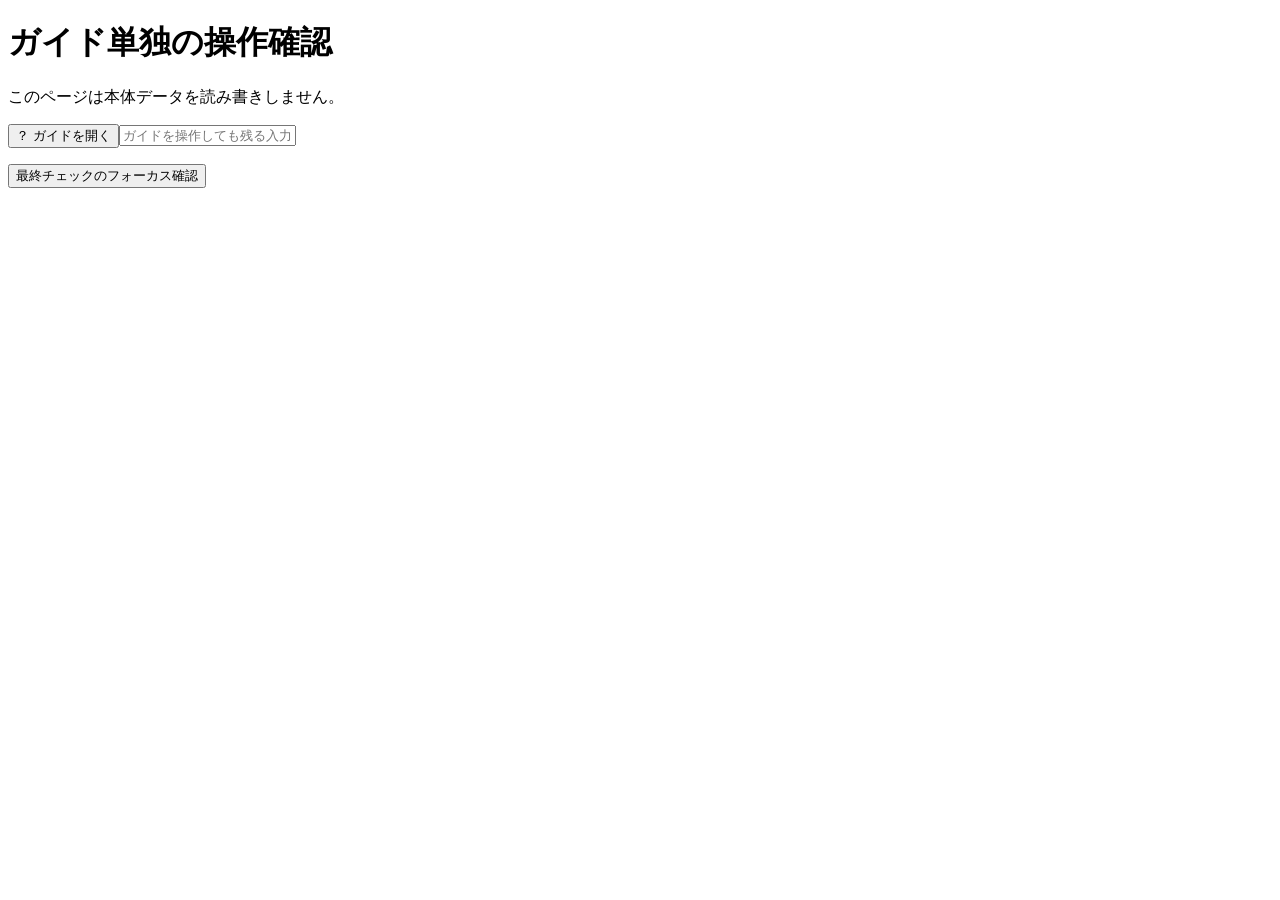
<file: tests/guide-ui-harness.html>
<!doctype html><html lang="ja"><meta charset="utf-8"><meta name="viewport" content="width=device-width,initial-scale=1">
<title>MITORI ガイド操作確認</title><link rel="stylesheet" href="../guide.css">
<body><h1>ガイド単独の操作確認</h1><p>このページは本体データを読み書きしません。</p>
<button id="guideHelpBtn">？ ガイドを開く</button><input aria-label="保持確認用の入力" placeholder="ガイドを操作しても残る入力"><p id="destination"></p><div id="mitoriGuideRoot"></div>
<button id="testCompletionFocus">最終チェックのフォーカス確認</button><output id="testCompletionResult" aria-live="polite"></output>
<script src="../guide-content.js"></script><script src="../guide-model.js"></script><script src="../guide-storage.js"></script><script src="../guide-app.js"></script><script src="../guide-view.js?test=review-focus-fix"></script>
<script>
const memory=new Map();const storage={getItem:k=>memory.get(k)||null,setItem:(k,v)=>memory.set(k,v)};
const store=MitoriGuideStorage.createGuideStore({storage});let controller;
const view=MitoriGuideView.createGuideView({document,window,root:document.getElementById('mitoriGuideRoot'),onAction:a=>controller.dispatch(a)});
controller=MitoriGuideApp.createGuideController({catalog:MitoriGuideContent.GUIDES,store,view,navigate:async target=>{document.getElementById('destination').textContent=JSON.stringify(target);return true;}});
document.getElementById('guideHelpBtn').onclick=()=>controller.dispatch({type:'menu'});controller.restore();
document.getElementById('testCompletionFocus').onclick=async()=>{
  await controller.dispatch({type:'open',guideId:'initial-setup'});await controller.dispatch({type:'start'});
  for(const step of MitoriGuideContent.GUIDES[0].steps.slice(0,-1))await controller.dispatch({type:'check',stepId:step.id,checked:true});
  const checkbox=document.getElementById('guide-check-lesson_board');checkbox.focus();checkbox.click();
  requestAnimationFrame(()=>requestAnimationFrame(()=>{
    document.getElementById('testCompletionResult').textContent=document.activeElement===checkbox&&checkbox.getClientRects().length?'PASS：最後のチェックとフォーカスを維持':'FAIL：最後のチェックまたはフォーカスが失われた';
  }));
};
</script></body></html>
</file>
<file: guide.css>
#mitoriGuideRoot{color:#6f625b;font-family:inherit;font-size:15px;line-height:1.7}
#mitoriGuideRoot [hidden]{display:none!important}
.guidePanel,.guideNotice{box-sizing:border-box}
#mitoriGuideRoot button{font:inherit;line-height:1.4;border:1px solid #a9d9d1;border-radius:10px;background:#eaf7f4;color:#398e84;padding:9px 12px;cursor:pointer;min-height:44px}
#mitoriGuideRoot button:hover{background:#dcf1eb}
#mitoriGuideRoot button:disabled{opacity:.45;cursor:default}
#mitoriGuideRoot button:focus-visible,#mitoriGuideRoot summary:focus-visible,#mitoriGuideRoot input:focus-visible{outline:3px solid #63c3b7;outline-offset:2px}
.guidePanel{position:fixed;z-index:115;right:12px;top:90px;width:min(400px,calc(100vw - 24px));max-height:min(560px,80vh);background:#fff;border:1px solid #e4d9d0;border-radius:18px;box-shadow:0 14px 44px #5d484529;display:flex;flex-direction:column;overflow:hidden}
#mitoriGuideRoot header{display:flex;align-items:center;gap:12px;justify-content:space-between;padding:14px 18px;border-bottom:1px solid #d7ebe5;flex-shrink:0}
#mitoriGuideRoot header h2{font-size:20px;margin:0}
#mitoriGuideRoot header button{background:#fff;border-color:#e4d9d0;min-width:44px}
.guideProgress{font-size:13px;margin:4px 18px!important}
#guideProgressBar{width:100%;height:6px;flex-shrink:0;accent-color:#63c3b7}
#guideInstructions,#guideSaveWarning,#guideRecent{margin:10px 16px;font-size:13px;flex-shrink:0}
.guideWarning{color:#a64343}
.guideTodoScroll{overflow:auto;min-height:0;overscroll-behavior:contain;padding:0 16px 16px}
.guideRow{padding:10px 0;border-bottom:1px solid #eadfd8}
.guideRowTop{display:grid;grid-template-columns:44px minmax(0,1fr) auto;gap:6px;align-items:start}
.guideRowTop label{padding-top:7px;overflow-wrap:anywhere;cursor:pointer}
#mitoriGuideRoot .guideRowTop button{max-width:132px;font-size:12px;padding:8px;white-space:normal}
#mitoriGuideRoot input.guideCheck{width:22px;height:22px;margin:0;padding:11px;box-sizing:content-box;accent-color:#63c3b7;cursor:pointer;align-self:start}
.guideRow details{margin:6px 0 0 50px}
#mitoriGuideRoot summary{color:#399b90;cursor:pointer;min-height:44px;padding:4px 0;font-size:13px;box-sizing:border-box}
.guideExplanation{font-size:14px}
.guideExplanation p{margin:10px 0}
.guideExplanation ol{padding-left:22px}
.guideExplanation li{margin:7px 0}
#mitoriGuideRoot table{width:100%;font-size:11px;border-collapse:collapse}
#mitoriGuideRoot td,#mitoriGuideRoot th{padding:5px;border:1px solid #d7ebe5;text-align:left;overflow-wrap:anywhere}
#mitoriGuideRoot .guideReset{font-size:12px;background:#fff;margin-top:15px}
.guideOverlay{position:fixed;inset:0;z-index:160;background:#403a3555;display:grid;place-items:center;padding:12px}
.guideConfirm{z-index:180}
.guideDialog{display:flex;flex-direction:column;width:min(740px,100%);max-height:calc(100dvh - 24px);background:#fffdfa;border:1px solid #e4d9d0;border-radius:20px;box-shadow:0 20px 60px #5d484533;overflow:hidden}
.guideDialogBody{overflow:auto;min-height:0;padding:20px 28px;overscroll-behavior:contain}
.guideDialogBody h2{font-size:26px;line-height:1.5;margin:5px 0 18px}
.guideDialogBody h3{font-size:17px}
.guideDialogBody p{margin:12px 0}
.guideDialog footer{display:flex;justify-content:space-between;padding:12px 20px;border-top:1px solid #eadfd8}
.guideNotice{position:fixed;z-index:114;right:12px;bottom:12px;width:min(390px,calc(100vw - 24px));padding:16px;background:#fffdfa;border:1px solid #e4d9d0;border-radius:16px;box-shadow:0 14px 38px #5d484529}
.guideNotice h3{margin:0}
#mitoriGuideRoot .guideClassChoice{display:block;width:100%;margin-bottom:10px;text-align:left}
@media(max-width:600px){.guideDialogBody{padding:16px}.guideDialogBody h2{font-size:22px}.guideRowTop{gap:7px}.guideRowTop label{font-size:14px}}
#mitoriGuideRoot .guideMoveHandle{touch-action:none;cursor:move;font-size:12px;min-width:64px}
.guideCompact header{padding:4px 12px!important}
.guideCompact #guideInstructions,.guideCompact #guideSaveWarning{margin:4px 12px;font-size:11px;line-height:1.4}
.guideCompact #guideInstructions br{display:none}
.guideCriticalModal{z-index:170!important}
@media print{#mitoriGuideRoot{display:none!important}}
</file>
